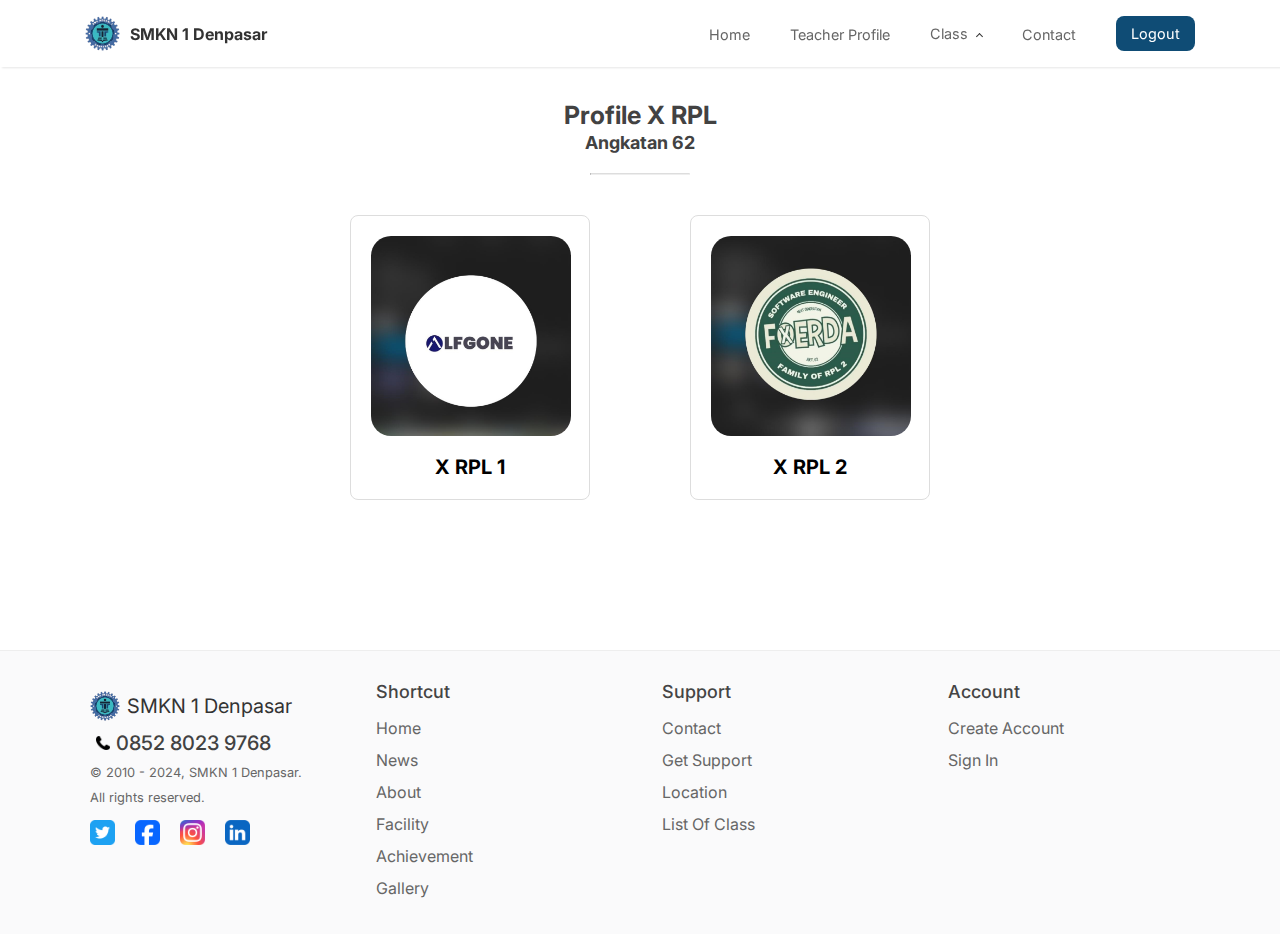
<file: classx.html>
<!DOCTYPE html>
<html lang="id">

<head>
    <title>Profile X RPL</title>
    <link rel="stylesheet" href="css/navstyle.css" />
    <link rel="stylesheet" href="css/footerstyle.css" />
    <link rel="stylesheet" href="css/classprofile.css" />
</head>

<body>
    <!-- Navbar -->
    <header class="navbar" id="navbar">
        <div class="navbar-container">
            <a href="#" class="logo">
                <img src="img/skensa_logo.png" alt="School Logo" />
                <span>SMKN 1 Denpasar</span>
            </a>
            <nav class="navbar-menu">
                <ul>
                    <li><a onclick="location.href='/index'">Home</a></li>
                    <li><a onclick="location.href='/profileguru'">Teacher Profile</a></li>
                    <li id="dropdown" class="dropdown">
                        Class <span class="arrow up"></span>
                        <div class="dropdown-content">
                            <a href="#">X RPL</a>
                            <a onclick="location.href='/classxi'">XI RPL</a>
                            <a onclick="location.href='/classxii'">XII RPL</a>
                        </div>
                    </li>
                    <li><a onclick="location.href='/contact'">Contact</a></li>
                </ul>
                <a href="login.html" class="logout-btn">Logout</a>
            </nav>
        </div>
    </header>

    <div class="profile-header">
        <h1>Profile X RPL</p>
            <h3>Angkatan 62</p>
    </div>

    <hr>
    </hr>

    <div class="data-container">
        <!-- X RPL 1 -->
        <div class="data-box" onclick="openTablePage('table1')">
            <img src="img/class/alfgone.jpg" alt="Gambar 1">
            <h2>X RPL 1</h2>
            <table id="table1" class="hidden-table">
                <tbody>
                    <tr>
                        <td>No</td>
                        <td>NIS</td>
                        <td>Nama</td>
                    </tr>
                    <tr>
                        <td>1</td>
                        <td>32312</td>
                        <td>A. A. Ketut Ganartha Ganda Sedana</td>
                    </tr>
                    <tr>
                        <td>2</td>
                        <td>32313</td>
                        <td>Anak Agung Gede Dipta Danan Jaya</td>
                    </tr>
                    <tr>
                        <td>3</td>
                        <td>32314</td>
                        <td>Gede Wahyu Diaksa</td>
                    </tr>
                    <tr>
                        <td>4</td>
                        <td>32315</td>
                        <td>Hendi Aulia Akbar</td>
                    </tr>
                    <tr>
                        <td>5</td>
                        <td>32316</td>
                        <td>I Gede Kasuma Dana</td>
                    </tr>
                    <tr>
                        <td>6</td>
                        <td>32317</td>
                        <td>Kadek Richie Ariawan</td>
                    </tr>
                    <tr>
                        <td>7</td>
                        <td>32318</td>
                        <td>I Made Aditya Gandhi Dwi Putra</td>
                    </tr>
                    <tr>
                        <td>8</td>
                        <td>32319</td>
                        <td>I Made Ananda Nugraha</td>
                    </tr>
                    <tr>
                        <td>9</td>
                        <td>32320</td>
                        <td>I Made Ary Wangsa Likhur</td>
                    </tr>
                    <tr>
                        <td>10</td>
                        <td>32321</td>
                        <td>I Made Bagus Listyawan</td>
                    </tr>
                    <tr>
                        <td>11</td>
                        <td>32322</td>
                        <td>I Made Sandhi Mardinata</td>
                    </tr>
                    <tr>
                        <td>12</td>
                        <td>32323</td>
                        <td>I Made Sumantra</td>
                    </tr>
                    <tr>
                        <td>13</td>
                        <td>32324</td>
                        <td>Inyoman Anrasansya Dharma Putra</td>
                    </tr>
                    <tr>
                        <td>14</td>
                        <td>32325</td>
                        <td>I Wayan Alvin Satya Utama</td>
                    </tr>
                    <tr>
                        <td>15</td>
                        <td>32326</td>
                        <td>Wayan Widhyadana Sadhu Gunawan</td>
                    </tr>
                    <tr>
                        <td>16</td>
                        <td>32327</td>
                        <td>Ida Bagus Ardi Ogasyaditha</td>
                    </tr>
                    <tr>
                        <td>17</td>
                        <td>32328</td>
                        <td>Kade Devaysa Pradnya Suartama</td>
                    </tr>
                    <tr>
                        <td>18</td>
                        <td>32329</td>
                        <td>Kadek Anggi Sekar Sari</td>
                    </tr>
                    <tr>
                        <td>19</td>
                        <td>32330</td>
                        <td>Komang Hendra Dinata</td>
                    </tr>
                    <tr>
                        <td>20</td>
                        <td>32331</td>
                        <td>Komang Mertha Suyasa</td>
                    </tr>
                    <tr>
                        <td>21</td>
                        <td>32332</td>
                        <td>Komang Wira Prabawa Putra</td>
                    </tr>
                    <tr>
                        <td>22</td>
                        <td>32333</td>
                        <td>M Denis Aditya</td>
                    </tr>
                    <tr>
                        <td>23</td>
                        <td>32334</td>
                        <td>Made Marcello Giorvanni Aluna Dintorio</td>
                    </tr>
                    <tr>
                        <td>24</td>
                        <td>32335</td>
                        <td>Made Oriont Fedora</td>
                    </tr>
                    <tr>
                        <td>25</td>
                        <td>32336</td>
                        <td>Made Paramadipta Pratama</td>
                    </tr>
                    <tr>
                        <td>26</td>
                        <td>32337</td>
                        <td>Markus Ndara Bali</td>
                    </tr>
                    <tr>
                        <td>27</td>
                        <td>32338</td>
                        <td>Maya Elvira Sutanto</td>
                    </tr>
                    <tr>
                        <td>28</td>
                        <td>32339</td>
                        <td>Muhammad Nino Fachrizal</td>
                    </tr>
                    <tr>
                        <td>29</td>
                        <td>32340</td>
                        <td>Ni Komang Ayu Haprilla Diana</td>
                    </tr>
                    <tr>
                        <td>30</td>
                        <td>32341</td>
                        <td>Ni Luh Putu Devina Trisnasari Putri</td>
                    </tr>
                    <tr>
                        <td>31</td>
                        <td>32343</td>
                        <td>Ni Made Anggita Dwi Putri</td>
                    </tr>
                    <tr>
                        <td>32</td>
                        <td>32344</td>
                        <td>Ni Made Devita Lestari</td>
                    </tr>
                    <tr>
                        <td>33</td>
                        <td>32345</td>
                        <td>Ni Made Pertiwi Utami Dewi</td>
                    </tr>
                    <tr>
                        <td>34</td>
                        <td>32346</td>
                        <td>Ni Made Satria Dewi Utami</td>
                    </tr>
                    <tr>
                        <td>35</td>
                        <td>32347</td>
                        <td>Ni Nyoman Anugrah Dewiyani</td>
                    </tr>
                    <tr>
                        <td>36</td>
                        <td>32348</td>
                        <td>Novia Elsyana</td>
                    </tr>
                    <tr>
                        <td>37</td>
                        <td>32349</td>
                        <td>Rama Juliantara</td>
                    </tr>
                    <tr>
                        <td>38</td>
                        <td>32350</td>
                        <td>Starley Raelis Potokatoe</td>
                    </tr>
                    <tr>
                        <td>39</td>
                        <td>32351</td>
                        <td>Tristan Effendy Wahyudi Adhika</td>
                    </tr>
                    <tr>
                        <td>40</td>
                        <td>32352</td>
                        <td>Wijaya</td>
                    </tr>
                    <tr>
                        <td>41</td>
                        <td>32353</td>
                        <td>Willy Cikal Apriono</td>
                    </tr>
                    <tr>
                        <td>42</td>
                        <td>32354</td>
                        <td>Zamzam Zhafran Aqila</td>
                    </tr>
                </tbody>
            </table>
        </div>

        <!-- X RPL 2 -->
        <div class="data-box">
            <img src="img/class/foerdaX.jpg" alt="Gambar 2" onclick="openTablePage('table2')">
            <h2>X RPL 2</h2>
            <table id="table2" class="hidden-table">
                <tbody>
                    <tr>
                        <td>No</td>
                        <td>NIS</td>
                        <td>Nama</td>
                    </tr>
                    <tr>
                        <td>1</td>
                        <td>32305</td>
                        <td>Alfonso Frederik Kamaik</td>
                    </tr>
                    <tr>
                        <td>2</td>
                        <td>32306</td>
                        <td>Anak Agung Lasmi Bintang Indriani</td>
                    </tr>
                    <tr>
                        <td>3</td>
                        <td>32307</td>
                        <td>Anak Agung Ngurah Agus Kawi Yasa</td>
                    </tr>
                    <tr>
                        <td>4</td>
                        <td>32308</td>
                        <td>Angger Bhakti Priambodo</td>
                    </tr>
                    <tr>
                        <td>5</td>
                        <td>32309</td>
                        <td>Anneth Lita Niangkusmadaya</td>
                    </tr>
                    <tr>
                        <td>6</td>
                        <td>32310</td>
                        <td>Anom Ariantara Putra Pratama</td>
                    </tr>
                    <tr>
                        <td>7</td>
                        <td>32311</td>
                        <td>Dewi Rajananda Putri</td>
                    </tr>
                    <tr>
                        <td>8</td>
                        <td>32312</td>
                        <td>Dimas Karian Pratama</td>
                    </tr>
                    <tr>
                        <td>9</td>
                        <td>32313</td>
                        <td>Dimas Nakula Putra</td>
                    </tr>
                    <tr>
                        <td>10</td>
                        <td>32314</td>
                        <td>Eka Dwina Prastya</td>
                    </tr>
                    <tr>
                        <td>11</td>
                        <td>32315</td>
                        <td>Gede Ananda Wijaya</td>
                    </tr>
                    <tr>
                        <td>12</td>
                        <td>32316</td>
                        <td>Gede Dwi Pratama</td>
                    </tr>
                    <tr>
                        <td>13</td>
                        <td>32317</td>
                        <td>Gede Mahatma Wicaksana</td>
                    </tr>
                    <tr>
                        <td>14</td>
                        <td>32318</td>
                        <td>Gede Shidqi Satria Winanguntha</td>
                    </tr>
                    <tr>
                        <td>15</td>
                        <td>32319</td>
                        <td>Gusti Agung I Made Dania Ari Kusuma</td>
                    </tr>
                    <tr>
                        <td>16</td>
                        <td>32320</td>
                        <td>Gusti Agung I Made Dimas Ari Kusuma</td>
                    </tr>
                    <tr>
                        <td>17</td>
                        <td>32321</td>
                        <td>Gusti Ayu Putu Arianda</td>
                    </tr>
                    <tr>
                        <td>18</td>
                        <td>32322</td>
                        <td>Gusti Putu Karisma Saputra</td>
                    </tr>
                    <tr>
                        <td>19</td>
                        <td>32323</td>
                        <td>Ida Ayu Putu Anggriana</td>
                    </tr>
                    <tr>
                        <td>20</td>
                        <td>32324</td>
                        <td>Ida Komang Widia Aswita Arya</td>
                    </tr>
                    <tr>
                        <td>21</td>
                        <td>32325</td>
                        <td>Ida Raka Diananta Putra</td>
                    </tr>
                    <tr>
                        <td>22</td>
                        <td>32326</td>
                        <td>Ida Raka Kharisma Putra</td>
                    </tr>
                    <tr>
                        <td>23</td>
                        <td>32327</td>
                        <td>I Gede Bayu Astawa Jaya</td>
                    </tr>
                    <tr>
                        <td>24</td>
                        <td>32328</td>
                        <td>I Kadek Davi Atma Saputra</td>
                    </tr>
                    <tr>
                        <td>25</td>
                        <td>32329</td>
                        <td>I Made Davi Saputra</td>
                    </tr>
                    <tr>
                        <td>26</td>
                        <td>32330</td>
                        <td>I Made Putu Dwi Aryawan</td>
                    </tr>
                    <tr>
                        <td>27</td>
                        <td>32331</td>
                        <td>Ida Bagus Dewa Angga Widnyana</td>
                    </tr>
                    <tr>
                        <td>28</td>
                        <td>32332</td>
                        <td>Ida Bagus Putu Bagus Pratama</td>
                    </tr>
                    <tr>
                        <td>29</td>
                        <td>32333</td>
                        <td>I Made Fajar Satria Dharma</td>
                    </tr>
                    <tr>
                        <td>30</td>
                        <td>32334</td>
                        <td>I Made Raditya Parartha</td>
                    </tr>
                    <tr>
                        <td>31</td>
                        <td>32335</td>
                        <td>Ida Ayu Ajeng Ananta Priwari</td>
                    </tr>
                    <tr>
                        <td>32</td>
                        <td>32336</td>
                        <td>Ida Ayu Diah Saraswati</td>
                    </tr>
                    <tr>
                        <td>33</td>
                        <td>32337</td>
                        <td>I Dewa Gede Yudistira Putra</td>
                    </tr>
                    <tr>
                        <td>34</td>
                        <td>32338</td>
                        <td>I Gede Eka Surya Pramana</td>
                    </tr>
                    <tr>
                        <td>35</td>
                        <td>32339</td>
                        <td>I Kadek Agus Arya Pranata</td>
                    </tr>
                    <tr>
                        <td>36</td>
                        <td>32340</td>
                        <td>Kadek Haryo Pratama Tanumibawa</td>
                    </tr>
                    <tr>
                        <td>37</td>
                        <td>32341</td>
                        <td>Kadek Ari Wayan</td>
                    </tr>
                    <tr>
                        <td>38</td>
                        <td>32342</td>
                        <td>Mochammad Fathullah Iswaryudi</td>
                    </tr>
                    <tr>
                        <td>39</td>
                        <td>32343</td>
                        <td>Nadila Utami</td>
                    </tr>
                    <tr>
                        <td>40</td>
                        <td>32344</td>
                        <td>Ni Kadek Sri Dewi Bramangin Putri</td>
                    </tr>
                    <tr>
                        <td>41</td>
                        <td>32345</td>
                        <td>Ni Made Dina Putri Surandina</td>
                    </tr>
                    <tr>
                        <td>42</td>
                        <td>32346</td>
                        <td>Ni Putu Sisca Ayu Walandari</td>
                    </tr>
                    <tr>
                        <td>43</td>
                        <td>32347</td>
                        <td>Pande Putu Janayatika Kiswantari</td>
                    </tr>
                    <tr>
                        <td>44</td>
                        <td>32348</td>
                        <td>Putri Revita Sasya Putri</td>
                    </tr>
                    <tr>
                        <td>45</td>
                        <td>32349</td>
                        <td>Rahma Mahardika</td>
                    </tr>
                    <tr>
                        <td>46</td>
                        <td>32397</td>
                        <td>Surya Rubi Hardiyana Saputra</td>
                    </tr>
                </tbody>
            </table>
        </div>
    </div>

    <!-- Footer -->
    <footer id="footer">
        <div class="footer-container">
            <div class="row between main-footer">
                <div class="columns three">
                    <div class="footer-logo">
                        <img src="img/skensa_logo.png" alt="Logo" />
                        <span>SMKN 1 Denpasar</span>
                    </div>
                    <div class="contactnumber"><img src="img/icon/telephone-icon.png" class="icon-phone"></img>0852 8023
                        9768
                    </div>
                    <p class="copyright">© 2010 - <span id="current-year">2024</span>, SMKN 1 Denpasar.</p>
                    <p class="copyright">All rights reserved.</p>
                    <ul class="social">
                        <li>
                            <a href="#"><img src="img/icon/twitter-icon.png" class="media-icon"></img></a>
                        </li>
                        <li>
                            <a href="#"><img src="img/icon/facebook-icon.png" class="media-icon"></img></a>
                        </li>
                        <li>
                            <a href="#"><img src="img/icon/ig-instagram.png" class="media-icon"></img></a>
                        </li>
                        <li>
                            <a href="#"><img src="img/icon/linkedin-icon.png" class="media-icon"></img></a>
                            </a>
                        </li>
                    </ul>
                </div>
                <div class="columns three">
                    <ul>
                        <li class="nav-head">Shortcut</li>
                        <li><a href="#home">Home</a></li>
                        <li><a href="#news">News</a></li>
                        <li><a href="#about">About</a></li>
                        <li><a href="#facility">Facility</a></li>
                        <li><a href="#achievement">Achievement</a></li>
                        <li><a href="#gallery">Gallery</a></li>
                    </ul>
                </div>
                <div class="columns three">
                    <ul>
                        <li class="nav-head">Support</li>
                        <li><a onclick="location.href='contact.html'">Contact</a></li>
                        <li>
                            <a href="#">Get Support</a>
                        </li>
                        <li><a href="#">Location</a></li>
                        <li><a href="#">List Of Class</a></li>
                    </ul>
                </div>
                <div class="columns three">
                    <ul>
                        <li class="nav-head">Account</li>
                        <li>
                            <a href="#">Create Account</a>
                        </li>
                        <li>
                            <a href="#">Sign In</a>
                        </li>
                    </ul>
                </div>
            </div>
        </div>
    </footer>

    <script src="js/class.js"></script>
    <script src="js/navbar.js"></script>
    <script src="js/dropdown.js"></script>
</body>

</html>
</file>
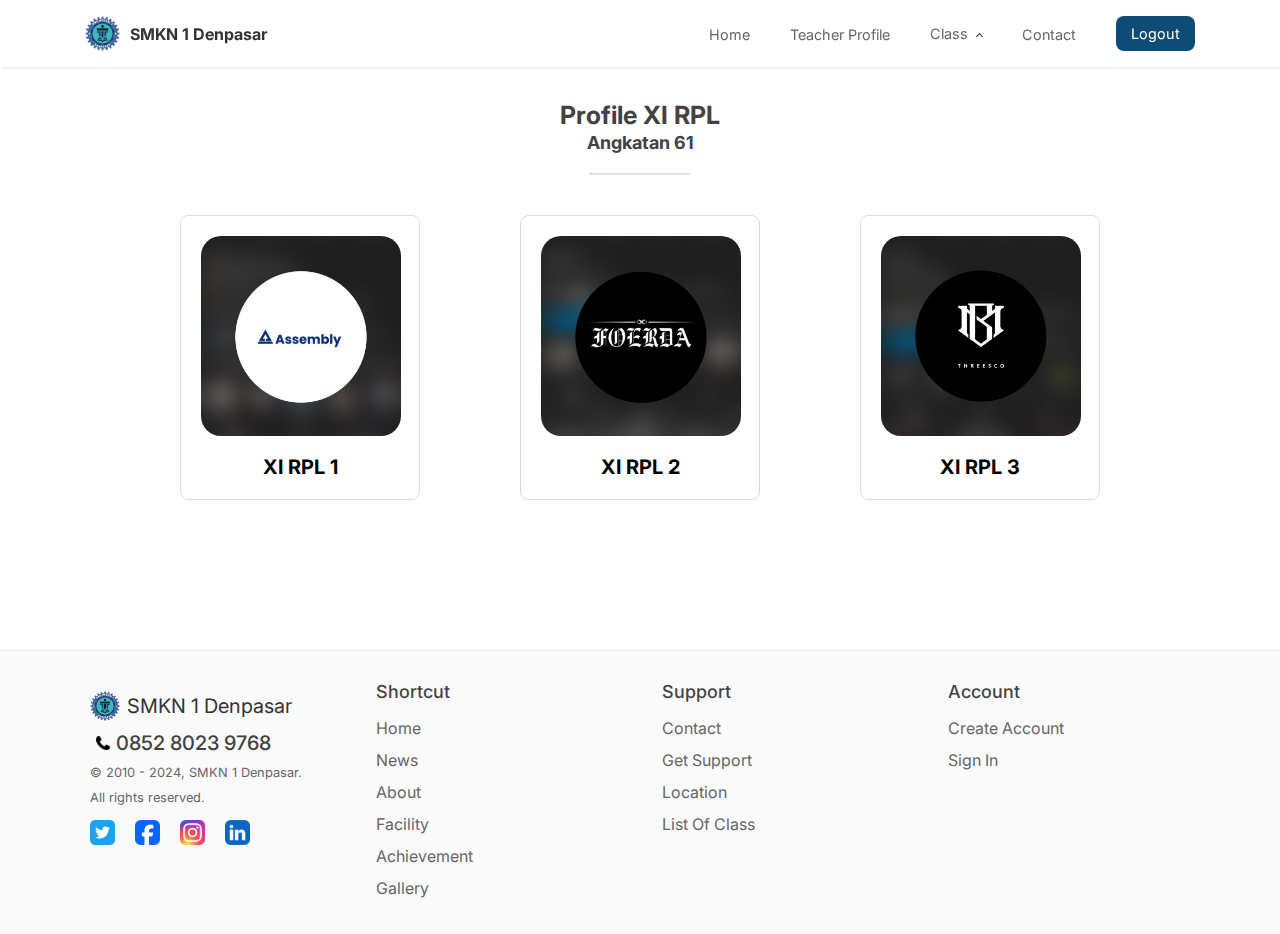
<file: classxi.html>
<!DOCTYPE html>
<html lang="id">

<head>
    <title>Profile XI RPL</title>
    <link rel="stylesheet" href="css/navstyle.css" />
    <link rel="stylesheet" href="css/footerstyle.css" />
    <link rel="stylesheet" href="css/classprofile.css" />
</head>

<body>
    <!-- Navbar -->
    <header class="navbar" id="navbar">
        <div class="navbar-container">
            <a href="#" class="logo">
                <img src="img/skensa_logo.png" alt="School Logo" />
                <span>SMKN 1 Denpasar</span>
            </a>
            <nav class="navbar-menu">
                <ul>
                    <li><a onclick="location.href='/index'">Home</a></li>
                    <li><a onclick="location.href='/profileguru'">Teacher Profile</a></li>
                    <li id="dropdown" class="dropdown">
                        Class <span class="arrow up"></span>
                        <div class="dropdown-content">
                            <a onclick="location.href='/classx'">X RPL</a>
                            <a href="#">XI RPL</a>
                            <a onclick="location.href='/classxii'">XII RPL</a>
                        </div>
                    </li>
                    <li><a onclick="location.href='/contact'">Contact</a></li>
                </ul>
                <a href="login.html" class="logout-btn">Logout</a>
            </nav>
        </div>
    </header>

    <div class="profile-header">
        <h1>Profile XI RPL</p>
            <h3>Angkatan 61</p>
    </div>

    <hr>
    </hr>

    <div class="data-container">
        <!-- XI RPL 1 -->
        <div class="data-box" onclick="openTablePage('table1')">
            <img src="img/class/assembly.jpg" alt="Gambar 1">
            <h2>XI RPL 1</h2>
            <table id="table1" class="hidden-table">
                <tbody>
                    <tr>
                        <td>No</td>
                        <td>NIS</td>
                        <td>Nama</td>
                    </tr>
                    <tr>
                        <td>1</td>
                        <td>31454</td>
                        <td>ANAK AGUNG NGURAH BAGUS BASWARA ATMAJAYA</td>
                    </tr>
                    <tr>
                        <td>2</td>
                        <td>31455</td>
                        <td>BAGAS RIZKY FACHRIZI</td>
                    </tr>
                    <tr>
                        <td>3</td>
                        <td>31456</td>
                        <td>BINTANG RAMADHAN</td>
                    </tr>
                    <tr>
                        <td>4</td>
                        <td>31457</td>
                        <td>DEWA BAGUS NYOMAN RAY KRISNA BANGSAWAN</td>
                    </tr>
                    <tr>
                        <td>5</td>
                        <td>31458</td>
                        <td>ELIJAH EMMANUEL PRASETYA</td>
                    </tr>
                    <tr>
                        <td>6</td>
                        <td>31459</td>
                        <td>I GEDE ADIPRANA CAHYA DIYATMIKA</td>
                    </tr>
                    <tr>
                        <td>7</td>
                        <td>31460</td>
                        <td>I GEDE ANGGA PRADITA</td>
                    </tr>
                    <tr>
                        <td>8</td>
                        <td>31461</td>
                        <td>I GEDE BAGAS KAYANA PUTRA</td>
                    </tr>
                    <tr>
                        <td>9</td>
                        <td>31462</td>
                        <td>I GEDE BAGUS DIRA NUGRAHA</td>
                    </tr>
                    <tr>
                        <td>10</td>
                        <td>31463</td>
                        <td>I GEDE RADITYA PUTRA</td>
                    </tr>
                    <tr>
                        <td>11</td>
                        <td>31464</td>
                        <td>I GEDE SATRIA ADINATA</td>
                    </tr>
                    <tr>
                        <td>12</td>
                        <td>31465</td>
                        <td>I GEDE WAHYU KENCANA PUTRA</td>
                    </tr>
                    <tr>
                        <td>13</td>
                        <td>31466</td>
                        <td>I GEDE WIRA ANANDIKA</td>
                    </tr>
                    <tr>
                        <td>14</td>
                        <td>31467</td>
                        <td>I KADEK ARDHA WIJAYA KUSUMA</td>
                    </tr>
                    <tr>
                        <td>15</td>
                        <td>31468</td>
                        <td>I KADEK RIO DWI ANDIKA SUSANTA</td>
                    </tr>
                    <tr>
                        <td>16</td>
                        <td>31469</td>
                        <td>I KADEK SATHYA BINTANG SAPUTRA</td>
                    </tr>
                    <tr>
                        <td>17</td>
                        <td>31470</td>
                        <td>I MADE ANANDA KUSUMA</td>
                    </tr>
                    <tr>
                        <td>18</td>
                        <td>31471</td>
                        <td>I MADE ARYANTA CANDRA UTAMA</td>
                    </tr>
                    <tr>
                        <td>19</td>
                        <td>31472</td>
                        <td>I MADE SATRIA ADI WINATA</td>
                    </tr>
                    <tr>
                        <td>20</td>
                        <td>31473</td>
                        <td>I PUTU ADY BAYU JELANTIK</td>
                    </tr>
                    <tr>
                        <td>21</td>
                        <td>31474</td>
                        <td>I PUTU OKA MARIO ARSHA</td>
                    </tr>
                    <tr>
                        <td>22</td>
                        <td>31475</td>
                        <td>I WAYAN MEDIANNA ANGGA SAPUTRA</td>
                    </tr>
                    <tr>
                        <td>23</td>
                        <td>31476</td>
                        <td>IDA BAGUS TRI KUSUMA DEWA</td>
                    </tr>
                    <tr>
                        <td>24</td>
                        <td>31477</td>
                        <td>KADEK DWI ANDIKA</td>
                    </tr>
                    <tr>
                        <td>25</td>
                        <td>31478</td>
                        <td>KADEK MITHA YULIANTARI</td>
                    </tr>
                    <tr>
                        <td>26</td>
                        <td>31479</td>
                        <td>KADEK YUDHI SATRIA</td>
                    </tr>
                    <tr>
                        <td>27</td>
                        <td>31480</td>
                        <td>KOMANG AYU ARISTA DEWI</td>
                    </tr>
                    <tr>
                        <td>28</td>
                        <td>31481</td>
                        <td>KOMANG WINANTA TRI SAPUTRA</td>
                    </tr>
                    <tr>
                        <td>29</td>
                        <td>31483</td>
                        <td>NI KADEK DIVI BIRSA SAFITRI</td>
                    </tr>
                    <tr>
                        <td>30</td>
                        <td>31484</td>
                        <td>NI KADEK RIANA CAHYA DEWIYANTI</td>
                    </tr>
                    <tr>
                        <td>31</td>
                        <td>31485</td>
                        <td>NI KETUT RANI ASTITI WIDIASIH</td>
                    </tr>
                    <tr>
                        <td>32</td>
                        <td>31486</td>
                        <td>NI KOMANG ERLIN ARIANI SUARDIANA</td>
                    </tr>
                    <tr>
                        <td>33</td>
                        <td>31487</td>
                        <td>NI LUH PUTU SHINTA RATNASARI</td>
                    </tr>
                    <tr>
                        <td>34</td>
                        <td>31489</td>
                        <td>PUTU AGUS PANJI PRAMANA</td>
                    </tr>
                    <tr>
                        <td>35</td>
                        <td>31490</td>
                        <td>TALITHA AURELLIA</td>
                    </tr>
                </tbody>
            </table>
        </div>

        <!-- XI RPL 2 -->
        <div class="data-box" onclick="openTablePage('table2')">
            <img src="img/class/foerdaXI.jpg" alt="Gambar 2">
            <h2>XI RPL 2</h2>
            <table id="table2" class="hidden-table">
                <tbody>
                    <tr>
                        <td>No</td>
                        <td>NIS</td>
                        <td>Nama</td>
                    </tr>
                    <tr>
                        <td>1</td>
                        <td>31491</td>
                        <td>ADE GITA SANNY AMBARA</td>
                    </tr>
                    <tr>
                        <td>2</td>
                        <td>31492</td>
                        <td>AHMAD PRATAMA ABABIL</td>
                    </tr>
                    <tr>
                        <td>3</td>
                        <td>31493</td>
                        <td>ATHALLA ARIF RAHMAN</td>
                    </tr>
                    <tr>
                        <td>4</td>
                        <td>31494</td>
                        <td>I GDE ADITYA SHIVANO YASA</td>
                    </tr>
                    <tr>
                        <td>5</td>
                        <td>31495</td>
                        <td>I GDE PUTU WAHYU WIJAYA</td>
                    </tr>
                    <tr>
                        <td>6</td>
                        <td>31496</td>
                        <td>I GEDE MADE ADHYAKSA BINTANG PRAYOGA</td>
                    </tr>
                    <tr>
                        <td>7</td>
                        <td>31497</td>
                        <td>I GEDE RENDRA PRATAMA</td>
                    </tr>
                    <tr>
                        <td>8</td>
                        <td>31498</td>
                        <td>I KADEK ADITHYA WIRYA PUTRA</td>
                    </tr>
                    <tr>
                        <td>9</td>
                        <td>31499</td>
                        <td>I MADE NUGRAHA PRABANATHA</td>
                    </tr>
                    <tr>
                        <td>10</td>
                        <td>31500</td>
                        <td>I MADE RICKO ALEXA JUNIASTRA</td>
                    </tr>
                    <tr>
                        <td>11</td>
                        <td>31501</td>
                        <td>I MADE SATRIA WINTARA</td>
                    </tr>
                    <tr>
                        <td>12</td>
                        <td>31502</td>
                        <td>I NYOMAN YANA TRESNA PRAMANA</td>
                    </tr>
                    <tr>
                        <td>13</td>
                        <td>31503</td>
                        <td>I PUTU ANDIKA PUTRA PRATAMA</td>
                    </tr>
                    <tr>
                        <td>14</td>
                        <td>31504</td>
                        <td>I PUTU GEDE BAGOES NATHA NEGARA</td>
                    </tr>
                    <tr>
                        <td>15</td>
                        <td>31505</td>
                        <td>I PUTU GEDE DEWANGGA SUPUTRA</td>
                    </tr>
                    <tr>
                        <td>16</td>
                        <td>31506</td>
                        <td>I PUTU OKAN VIDYANANDA PUTRA</td>
                    </tr>
                    <tr>
                        <td>17</td>
                        <td>31507</td>
                        <td>I PUTU RESPA PUTRA WIRADINATA</td>
                    </tr>
                    <tr>
                        <td>18</td>
                        <td>31508</td>
                        <td>I PUTU RESTU CAHAYA PUTRA</td>
                    </tr>
                    <tr>
                        <td>19</td>
                        <td>31509</td>
                        <td>I PUTU SATRIA ABHYASA</td>
                    </tr>
                    <tr>
                        <td>20</td>
                        <td>31510</td>
                        <td>IDA AYU AGUNG GITHA PRAMESWARI</td>
                    </tr>
                    <tr>
                        <td>21</td>
                        <td>31512</td>
                        <td>KOMANG WAHYU SEDANA WIRA SAPUTRA</td>
                    </tr>
                    <tr>
                        <td>22</td>
                        <td>31513</td>
                        <td>MADE DANIEL ARI PRASETYA</td>
                    </tr>
                    <tr>
                        <td>23</td>
                        <td>31514</td>
                        <td>MUHAMMAD ATHAR RIFQI</td>
                    </tr>
                    <tr>
                        <td>24</td>
                        <td>31515</td>
                        <td>NI KOMANG ANA PERTIWI</td>
                    </tr>
                    <tr>
                        <td>25</td>
                        <td>31516</td>
                        <td>NI LUH PUTU MUDIANTARI</td>
                    </tr>
                    <tr>
                        <td>26</td>
                        <td>31517</td>
                        <td>NI MADE LIN LISTIANA</td>
                    </tr>
                    <tr>
                        <td>27</td>
                        <td>31518</td>
                        <td>NI PUTU MARIANI MARSYA PUTRI</td>
                    </tr>
                    <tr>
                        <td>28</td>
                        <td>31519</td>
                        <td>NI PUTU SHINTYA PURNITA DEWI</td>
                    </tr>
                    <tr>
                        <td>29</td>
                        <td>31520</td>
                        <td>NI WAYAN CITRA LESTARI</td>
                    </tr>
                    <tr>
                        <td>30</td>
                        <td>31521</td>
                        <td>NI WAYAN TRISNA VIONI</td>
                    </tr>
                    <tr>
                        <td>31</td>
                        <td>31522</td>
                        <td>PANDE PUTU GEDE NGURAH PRAMANA ARTA</td>
                    </tr>
                    <tr>
                        <td>32</td>
                        <td>31523</td>
                        <td>PUTU ANANTADANA SANDHI</td>
                    </tr>
                    <tr>
                        <td>33</td>
                        <td>31524</td>
                        <td>PUTU BAGUS ANDIKA BHASKARA</td>
                    </tr>
                    <tr>
                        <td>34</td>
                        <td>31525</td>
                        <td>SHIFA MARYAM QANITA</td>
                    </tr>
                    <tr>
                        <td>35</td>
                        <td>31526</td>
                        <td>ZACHARIA RIFQI DHEANOVA</td>
                    </tr>
                </tbody>
            </table>
        </div>

        <!-- XI RPL 3 -->
        <div class="data-box" onclick="openTablePage('table3')">
            <img src="img/class/threesco.jpg" alt="Gambar 3">
            <h2>XI RPL 3</h2>
            <table id="table3" class="hidden-table">
                <tbody>
                    <tr>
                        <td>No</td>
                        <td>NIS</td>
                        <td>Nama</td>
                    </tr>
                    <tr>
                        <td>1</td>
                        <td>31527</td>
                        <td>ADEK SADEWA PRAWISTA WISNAWA</td>
                    </tr>
                    <tr>
                        <td>2</td>
                        <td>31528</td>
                        <td>ANAK AGUNG NGR JAYA PRATAMA PUTRA</td>
                    </tr>
                    <tr>
                        <td>3</td>
                        <td>31529</td>
                        <td>AYDIL MUSTOFA PONGOH</td>
                    </tr>
                    <tr>
                        <td>4</td>
                        <td>31530</td>
                        <td>DEVANNO SATRIA ANANTA</td>
                    </tr>
                    <tr>
                        <td>5</td>
                        <td>31531</td>
                        <td>DEWA ALIT WIRA BUANA</td>
                    </tr>
                    <tr>
                        <td>6</td>
                        <td>31532</td>
                        <td>EDSEL JIBRAN LESMANA</td>
                    </tr>
                    <tr>
                        <td>7</td>
                        <td>31533</td>
                        <td>FAHRI ARDIANSYAH FIRDAUS</td>
                    </tr>
                    <tr>
                        <td>8</td>
                        <td>31534</td>
                        <td>FARREL SHELANO HARYANTO</td>
                    </tr>
                    <tr>
                        <td>9</td>
                        <td>31535</td>
                        <td>FERAL BENEDICT IRVIN MAINDOKA</td>
                    </tr>
                    <tr>
                        <td>10</td>
                        <td>31536</td>
                        <td>GEDE PARWATA ATMAJA</td>
                    </tr>
                    <tr>
                        <td>11</td>
                        <td>31537</td>
                        <td>GEDE RANGGA ADI SUPUTRA</td>
                    </tr>
                    <tr>
                        <td>12</td>
                        <td>31538</td>
                        <td>I GUSTI PANJI RAJASA</td>
                    </tr>
                    <tr>
                        <td>13</td>
                        <td>31539</td>
                        <td>I KADEK PUTRA SUKARMA</td>
                    </tr>
                    <tr>
                        <td>14</td>
                        <td>31540</td>
                        <td>I MADE ALDO CAHYADINATA</td>
                    </tr>
                    <tr>
                        <td>15</td>
                        <td>31541</td>
                        <td>I MADE SANTANURAGA GRIADHI PUTRA</td>
                    </tr>
                    <tr>
                        <td>16</td>
                        <td>31542</td>
                        <td>I NYOMAN GALANG SAPUTRA</td>
                    </tr>
                    <tr>
                        <td>17</td>
                        <td>31543</td>
                        <td>I PUTU AGUS SUKA NUGRAHA</td>
                    </tr>
                    <tr>
                        <td>18</td>
                        <td>31544</td>
                        <td>I PUTU MERTAYASA</td>
                    </tr>
                    <tr>
                        <td>19</td>
                        <td>31545</td>
                        <td>I PUTU NANDA WIDIASTIKA PUTRA PRATAMA</td>
                    </tr>
                    <tr>
                        <td>20</td>
                        <td>31546</td>
                        <td>I PUTU RANGGA ADITYA NANDHANA</td>
                    </tr>
                    <tr>
                        <td>21</td>
                        <td>31547</td>
                        <td>I PUTU RISKY ANDIKA PUTRA</td>
                    </tr>
                    <tr>
                        <td>22</td>
                        <td>31548</td>
                        <td>I PUTU ROHEDI ARYA WIJAYA PUTRA</td>
                    </tr>
                    <tr>
                        <td>23</td>
                        <td>31549</td>
                        <td>I WAYAN AGUS PRATAMA PUTRA</td>
                    </tr>
                    <tr>
                        <td>24</td>
                        <td>31550</td>
                        <td>IDA BAGUS SURYA DHARMA</td>
                    </tr>
                    <tr>
                        <td>25</td>
                        <td>31551</td>
                        <td>JONATHAN LIONEL</td>
                    </tr>
                    <tr>
                        <td>26</td>
                        <td>31552</td>
                        <td>KADEK DANISWARA BALA PRADANA</td>
                    </tr>
                    <tr>
                        <td>27</td>
                        <td>31553</td>
                        <td>KOMANG SRI WAHYUNI</td>
                    </tr>
                    <tr>
                        <td>28</td>
                        <td>31554</td>
                        <td>MARSHALL INGKY MARANDA</td>
                    </tr>
                    <tr>
                        <td>29</td>
                        <td>31555</td>
                        <td>NI KADEK GLORIA PATRICIA JAYANTI</td>
                    </tr>
                    <tr>
                        <td>30</td>
                        <td>31556</td>
                        <td>NI KOMANG ONNY FRIDAYANTI</td>
                    </tr>
                    <tr>
                        <td>31</td>
                        <td>31557</td>
                        <td>NI LUH PUTU DIAH KRISTIN MEILANIE</td>
                    </tr>
                    <tr>
                        <td>32</td>
                        <td>31558</td>
                        <td>NI NYOMAN AYU BUNGA LESTARI</td>
                    </tr>
                    <tr>
                        <td>33</td>
                        <td>31559</td>
                        <td>NYOMAN AGUS DANA ADNYANA</td>
                    </tr>
                    <tr>
                        <td>34</td>
                        <td>31560</td>
                        <td>PUTU BRAMARA ASYA MIARTHA</td>
                    </tr>
                    <tr>
                        <td>35</td>
                        <td>31561</td>
                        <td>PUTU LINGGA KUSUMA WIBAWA</td>
                    </tr>
                    <tr>
                        <td>36</td>
                        <td>31562</td>
                        <td>RAYHANDRO MIRZA WAHYU NUGROHO</td>
                    </tr>
                </tbody>
            </table>
        </div>
    </div>

    <!-- Footer -->
    <footer id="footer">
        <div class="footer-container">
            <div class="row between main-footer">
                <div class="columns three">
                    <div class="footer-logo">
                        <img src="img/skensa_logo.png" alt="Logo" />
                        <span>SMKN 1 Denpasar</span>
                    </div>
                    <div class="contactnumber"><img src="img/icon/telephone-icon.png" class="icon-phone"></img>0852 8023
                        9768
                    </div>
                    <p class="copyright">© 2010 - <span id="current-year">2024</span>, SMKN 1 Denpasar.</p>
                    <p class="copyright">All rights reserved.</p>
                    <ul class="social">
                        <li>
                            <a href="#"><img src="img/icon/twitter-icon.png" class="media-icon"></img></a>
                        </li>
                        <li>
                            <a href="#"><img src="img/icon/facebook-icon.png" class="media-icon"></img></a>
                        </li>
                        <li>
                            <a href="#"><img src="img/icon/ig-instagram.png" class="media-icon"></img></a>
                        </li>
                        <li>
                            <a href="#"><img src="img/icon/linkedin-icon.png" class="media-icon"></img></a>
                            </a>
                        </li>
                    </ul>
                </div>
                <div class="columns three">
                    <ul>
                        <li class="nav-head">Shortcut</li>
                        <li><a href="#home">Home</a></li>
                        <li><a href="#news">News</a></li>
                        <li><a href="#about">About</a></li>
                        <li><a href="#facility">Facility</a></li>
                        <li><a href="#achievement">Achievement</a></li>
                        <li><a href="#gallery">Gallery</a></li>
                    </ul>
                </div>
                <div class="columns three">
                    <ul>
                        <li class="nav-head">Support</li>
                        <li><a onclick="location.href='contact.html'">Contact</a></li>
                        <li>
                            <a href="#">Get Support</a>
                        </li>
                        <li><a href="#">Location</a></li>
                        <li><a href="#">List Of Class</a></li>
                    </ul>
                </div>
                <div class="columns three">
                    <ul>
                        <li class="nav-head">Account</li>
                        <li>
                            <a href="#">Create Account</a>
                        </li>
                        <li>
                            <a href="#">Sign In</a>
                        </li>
                    </ul>
                </div>
            </div>
        </div>
    </footer>

    <script src="js/class.js"></script>
    <script src="js/navbar.js"></script>
    <script src="js/dropdown.js"></script>
</body>

</html>
</file>
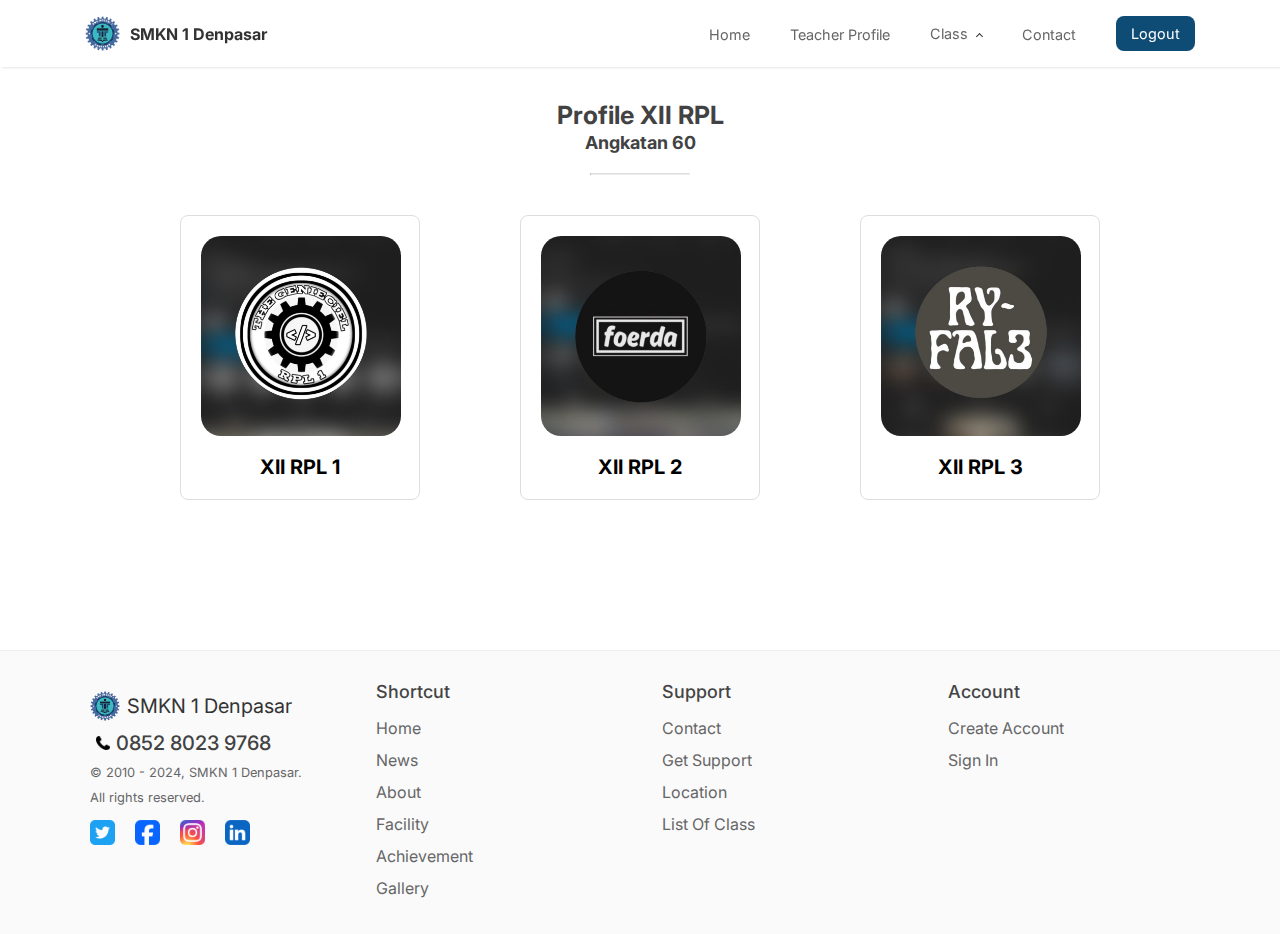
<file: classxii.html>
<!DOCTYPE html>
<html lang="id">

<head>
    <title>Profile XII RPL</title>
    <link rel="stylesheet" href="css/navstyle.css" />
    <link rel="stylesheet" href="css/footerstyle.css" />
    <link rel="stylesheet" href="css/classprofile.css" />
</head>

<body>
    <!-- Navbar -->
    <header class="navbar" id="navbar">
        <div class="navbar-container">
            <a href="#" class="logo">
                <img src="img/skensa_logo.png" alt="School Logo" />
                <span>SMKN 1 Denpasar</span>
            </a>
            <nav class="navbar-menu">
                <ul>
                    <li><a onclick="location.href='/index'">Home</a></li>
                    <li><a onclick="location.href='/profileguru'">Teacher Profile</a></li>
                    <li id="dropdown" class="dropdown">
                        Class <span class="arrow up"></span>
                        <div class="dropdown-content">
                            <a onclick="location.href='/classx'">X RPL</a>
                            <a onclick="location.href='/classxi'">XI RPL</a>
                            <a href="#">XII RPL</a>
                        </div>
                    </li>
                    <li><a onclick="location.href='/contact'">Contact</a></li>
                </ul>
                <a href="login.html" class="logout-btn">Logout</a>
            </nav>
        </div>
    </header>

    <div class="profile-header">
        <h1>Profile XII RPL</p>
            <h3>Angkatan 60</p>
    </div>

    <hr>
    </hr>

    <div class="data-container">
        <!-- XII RPL 1 -->
        <div class="data-box" onclick="openTablePage('table1')">
            <img src="img/class/thegenieciel.jpg" alt="Gambar 1">
            <h2>XII RPL 1</h2>
            <table id="table1" class="hidden-table">
                <tbody>
                    <tr>
                        <td>No</td>
                        <td>NIS</td>
                        <td>Nama</td>
                    </tr>
                    <tr>
                        <td>1</td>
                        <td>30598</td>
                        <td>ACHMAD RAFFA FRANS NADJIRA</td>
                    </tr>
                    <tr>
                        <td>2</td>
                        <td>30599</td>
                        <td>AGUS KIMURA JUNIARTA</td>
                    </tr>
                    <tr>
                        <td>3</td>
                        <td>30600</td>
                        <td>ANNISA FITRIANA</td>
                    </tr>
                    <tr>
                        <td>4</td>
                        <td>30601</td>
                        <td>ARBRAR RAISSA HEINDRA PUTRA</td>
                    </tr>
                    <tr>
                        <td>5</td>
                        <td>30602</td>
                        <td>BIODI REHUEL MARK LAKUSA</td>
                    </tr>
                    <tr>
                        <td>6</td>
                        <td>30603</td>
                        <td>I DEWA MADE DIANDRA RESTU DINATA SUYADNYA</td>
                    </tr>
                    <tr>
                        <td>7</td>
                        <td>30604</td>
                        <td>I GEDE ARYA CAITANYA WIHARJA</td>
                    </tr>
                    <tr>
                        <td>8</td>
                        <td>30605</td>
                        <td>I GEDE DANANJAYA MAHOTAMA</td>
                    </tr>
                    <tr>
                        <td>9</td>
                        <td>30606</td>
                        <td>I GUSTI NGURAH AGUNG MANTRA SUYASA</td>
                    </tr>
                    <tr>
                        <td>10</td>
                        <td>30607</td>
                        <td>I KADEK RIO SAPUTRA</td>
                    </tr>
                    <tr>
                        <td>11</td>
                        <td>30608</td>
                        <td>I Komang Andhika Dhananjaya</td>
                    </tr>
                    <tr>
                        <td>12</td>
                        <td>30609</td>
                        <td>I KOMANG RAMA TRIYANA</td>
                    </tr>
                    <tr>
                        <td>13</td>
                        <td>30610</td>
                        <td>I MADE ADE PERMANA</td>
                    </tr>
                    <tr>
                        <td>14</td>
                        <td>30611</td>
                        <td>I MADE ADI SUWANDIKA</td>
                    </tr>
                    <tr>
                        <td>15</td>
                        <td>30612</td>
                        <td>I MADE DANUR ARI ARTHA</td>
                    </tr>
                    <tr>
                        <td>16</td>
                        <td>30613</td>
                        <td>I MADE WIDIA PRATAMA</td>
                    </tr>
                    <tr>
                        <td>17</td>
                        <td>30614</td>
                        <td>I NYOMAN KESAVA MAS DHANANJAYA RANGKAN</td>
                    </tr>
                    <tr>
                        <td>18</td>
                        <td>30615</td>
                        <td>I PUTU ANANDA INDRA PRASETYA</td>
                    </tr>
                    <tr>
                        <td>19</td>
                        <td>30616</td>
                        <td>I PUTU DENNY WIJAYA KUSUMA</td>
                    </tr>
                    <tr>
                        <td>20</td>
                        <td>30617</td>
                        <td>I PUTU DEVARA CAHYA DHIKA DINATA</td>
                    </tr>
                    <tr>
                        <td>21</td>
                        <td>30618</td>
                        <td>I PUTU JUNIARTA PRATAMA</td>
                    </tr>
                    <tr>
                        <td>22</td>
                        <td>30619</td>
                        <td>I WAYAN KUSUMA NEGARA</td>
                    </tr>
                    <tr>
                        <td>23</td>
                        <td>30620</td>
                        <td>I WAYAN YOGI NATYA PARAMARTHA</td>
                    </tr>
                    <tr>
                        <td>24</td>
                        <td>30621</td>
                        <td>IDA BAGUS JIYESTHA PRADNYANA ATMAJA</td>
                    </tr>
                    <tr>
                        <td>25</td>
                        <td>30622</td>
                        <td>IDA BAGUS PUTU PRADNYA DARMIKA MANUABA</td>
                    </tr>
                    <tr>
                        <td>26</td>
                        <td>30623</td>
                        <td>KARTIKA SARI KINASIH</td>
                    </tr>
                    <tr>
                        <td>27</td>
                        <td>30624</td>
                        <td>LUH LISTYA PRADNYANI</td>
                    </tr>
                    <tr>
                        <td>28</td>
                        <td>30625</td>
                        <td>MARSHAIVA INDI AZARIA</td>
                    </tr>
                    <tr>
                        <td>29</td>
                        <td>30626</td>
                        <td>MOHHAMAD RIZKY HERLENDA TIAR</td>
                    </tr>
                    <tr>
                        <td>30</td>
                        <td>30627</td>
                        <td>MUHAMMAD CAISAR REZKHY</td>
                    </tr>
                    <tr>
                        <td>31</td>
                        <td>30628</td>
                        <td>NGURAH GDE RHEINO DARMA TENAYA PEREAN</td>
                    </tr>
                    <tr>
                        <td>32</td>
                        <td>30629</td>
                        <td>NI KADEK ELIVIANA</td>
                    </tr>
                    <tr>
                        <td>33</td>
                        <td>30630</td>
                        <td>NI KADEK LIANTINI</td>
                    </tr>
                    <tr>
                        <td>34</td>
                        <td>30631</td>
                        <td>NI KETUT CECILIA ARTA PUTRI</td>
                    </tr>
                    <tr>
                        <td>35</td>
                        <td>30632</td>
                        <td>NI KOMANG PANDE ANY PRISILIA</td>
                    </tr>
                    <tr>
                        <td>36</td>
                        <td>30633</td>
                        <td>NYOMAN DUDE PUTRA SUJAYA</td>
                    </tr>
                    <tr>
                        <td>37</td>
                        <td>30634</td>
                        <td>PUTU SURYANI ANANDA PUTRI</td>
                    </tr>
                    <tr>
                        <td>38</td>
                        <td>30635</td>
                        <td>SULIH MUHAMMAD RAGIL</td>
                    </tr>
                    <tr>
                        <td>39</td>
                        <td>30636</td>
                        <td>WIRA RIZQULLAH RAMADHAN KOSE</td>
                    </tr>
                </tbody>
            </table>
        </div>

        <!-- XII RPL 2 -->
        <div class="data-box" onclick="openTablePage('table2')">
            <img src="img/class/foerdaXII.jpg" alt="Gambar 2">
            <h2>XII RPL 2</h2>
            <table id="table2" class="hidden-table">
                <tbody>
                    <tr>
                        <td>No</td>
                        <td>NIS</td>
                        <td>Nama</td>
                    </tr>
                    <tr>
                        <td>1</td>
                        <td>30637</td>
                        <td>AZALEA VIDYA KIRANA</td>
                    </tr>
                    <tr>
                        <td>2</td>
                        <td>30638</td>
                        <td>BAGUS TRINOVANDA RAHMAN</td>
                    </tr>
                    <tr>
                        <td>3</td>
                        <td>30639</td>
                        <td>BRIAND AKA YUDHISTIRA</td>
                    </tr>
                    <tr>
                        <td>4</td>
                        <td>30640</td>
                        <td>CANDRA MADE LINTANG RAKAHENI</td>
                    </tr>
                    <tr>
                        <td>5</td>
                        <td>30641</td>
                        <td>I GD. ARINDRA KRISNANDA ADITYA PUTRA</td>
                    </tr>
                    <tr>
                        <td>6</td>
                        <td>30642</td>
                        <td>I GEDE KOMANG BAYU ANDIKA</td>
                    </tr>
                    <tr>
                        <td>7</td>
                        <td>30643</td>
                        <td>I GEDE NOVANDA ANGGARA PUTRA</td>
                    </tr>
                    <tr>
                        <td>8</td>
                        <td>30644</td>
                        <td>I GEDE RADITYA MAHAYANA DIPUTRA</td>
                    </tr>
                    <tr>
                        <td>9</td>
                        <td>30645</td>
                        <td>I GEDE RADITYA MERTA JAYA</td>
                    </tr>
                    <tr>
                        <td>10</td>
                        <td>30646</td>
                        <td>I GEDE RAMADEVA</td>
                    </tr>
                    <tr>
                        <td>11</td>
                        <td>30647</td>
                        <td>I GUSTI AGUNG GDE RADITYA PRADANA</td>
                    </tr>
                    <tr>
                        <td>12</td>
                        <td>30648</td>
                        <td>I GUSTI AGUNG PANJI DWI KUSUMA WARDANA</td>
                    </tr>
                    <tr>
                        <td>13</td>
                        <td>30649</td>
                        <td>I GUSTI LANANG AGUNG EKA CHANDRA DIVA</td>
                    </tr>
                    <tr>
                        <td>14</td>
                        <td>30650</td>
                        <td>I KADEK BRAHADYA PRAJA NUGRAHA</td>
                    </tr>
                    <tr>
                        <td>15</td>
                        <td>30651</td>
                        <td>I KADEK BUDIARTA</td>
                    </tr>
                    <tr>
                        <td>16</td>
                        <td>30652</td>
                        <td>I KADEK MALVINO SUKADANA</td>
                    </tr>
                    <tr>
                        <td>17</td>
                        <td>30653</td>
                        <td>I KADEK PUTRA SETIAWAN</td>
                    </tr>
                    <tr>
                        <td>18</td>
                        <td>30654</td>
                        <td>I MADE ARIYA PUTRA</td>
                    </tr>
                    <tr>
                        <td>19</td>
                        <td>30655</td>
                        <td>I MADE ARTHA ARIMBAWA</td>
                    </tr>
                    <tr>
                        <td>20</td>
                        <td>30656</td>
                        <td>I MADE CAHYA UTAMA YUANA</td>
                    </tr>
                    <tr>
                        <td>21</td>
                        <td>30657</td>
                        <td>I MADE RAI ADNYANA</td>
                    </tr>
                    <tr>
                        <td>22</td>
                        <td>30658</td>
                        <td>I NYOMAN GEDE GATA ATMAJA</td>
                    </tr>
                    <tr>
                        <td>23</td>
                        <td>30659</td>
                        <td>I PUTU ABI SURYA PRATAMA</td>
                    </tr>
                    <tr>
                        <td>24</td>
                        <td>30660</td>
                        <td>I PUTU GEDE SUAMBA ADI PUTRA</td>
                    </tr>
                    <tr>
                        <td>25</td>
                        <td>30661</td>
                        <td>I PUTU GILANG OKAN DHEWANTA</td>
                    </tr>
                    <tr>
                        <td>26</td>
                        <td>30662</td>
                        <td>I PUTU OCEANA PRATAMA DIPUTRA</td>
                    </tr>
                    <tr>
                        <td>27</td>
                        <td>30663</td>
                        <td>I WAYAN BAGUS WIDIA KUSUMA</td>
                    </tr>
                    <tr>
                        <td>28</td>
                        <td>30664</td>
                        <td>I WAYAN WAHYU PUTRA DINATA</td>
                    </tr>
                    <tr>
                        <td>29</td>
                        <td>30665</td>
                        <td>I.B.GEDE AMBARA SINDU NEGARA</td>
                    </tr>
                    <tr>
                        <td>30</td>
                        <td>30666</td>
                        <td>IDA BAGUS KADE DWIKI ADINATA</td>
                    </tr>
                    <tr>
                        <td>31</td>
                        <td>30667</td>
                        <td>KOMANG DHITA APRILIA</td>
                    </tr>
                    <tr>
                        <td>32</td>
                        <td>30668</td>
                        <td>MUHAMMAD BAGAS PERMANA PUTRA</td>
                    </tr>
                    <tr>
                        <td>33</td>
                        <td>30669</td>
                        <td>MUHAMMAD IZZANURDIN HASAN</td>
                    </tr>
                    <tr>
                        <td>34</td>
                        <td>30670</td>
                        <td>MUHAMMAD OBY LABYQUL UMAM</td>
                    </tr>
                    <tr>
                        <td>35</td>
                        <td>30671</td>
                        <td>NI KOMANG TRI PURNAMA SARI</td>
                    </tr>
                    <tr>
                        <td>36</td>
                        <td>30672</td>
                        <td>NI RAI PUTRI NOVIANTI</td>
                    </tr>
                    <tr>
                        <td>37</td>
                        <td>30673</td>
                        <td>PUTU ARTHA WIGUNA</td>
                    </tr>
                    <tr>
                        <td>38</td>
                        <td>30674</td>
                        <td>PUTU GDE ADYATMA PUTRA</td>
                    </tr>
                    <tr>
                        <td>39</td>
                        <td>30781</td>
                        <td>REIVAN ALEINDRA DARTA PUTRA</td>
                    </tr>
                </tbody>
            </table>
        </div>

        <!-- XII RPL 3 -->
        <div class="data-box" onclick="openTablePage('table3')">
            <img src="img/class/ryfal3.jpg" alt="Gambar 3">
            <h2>XII RPL 3</h2>
            <table id="table3" class="hidden-table">
                <tbody>
                    <tr>
                        <td>No</td>
                        <td>NIS</td>
                        <td>Nama</td>
                    </tr>
                    <tr>
                        <td>1</td>
                        <td>30675</td>
                        <td>ALDIANSAH SAPUTRA</td>
                    </tr>
                    <tr>
                        <td>2</td>
                        <td>30676</td>
                        <td>ANAK AGUNG NGURAH BAGUS KRISNA PRADIPTA</td>
                    </tr>
                    <tr>
                        <td>3</td>
                        <td>30677</td>
                        <td>ANDHIKA ADHI IRWANSYAH</td>
                    </tr>
                    <tr>
                        <td>4</td>
                        <td>30678</td>
                        <td>BAGASKARA REFANANDA</td>
                    </tr>
                    <tr>
                        <td>5</td>
                        <td>30679</td>
                        <td>CHRISTYAN MIKHA ADI PUTRA</td>
                    </tr>
                    <tr>
                        <td>6</td>
                        <td>30680</td>
                        <td>DEWA BAGUS PUTU PRABASWARA SUARDANA</td>
                    </tr>
                    <tr>
                        <td>7</td>
                        <td>30681</td>
                        <td>I GUSTI LANANG AGUNG RAMA PUTRA PRAWIRA</td>
                    </tr>
                    <tr>
                        <td>8</td>
                        <td>30682</td>
                        <td>I GUSTI AYU MAS PRATISTHA ANGGRAENI</td>
                    </tr>
                    <tr>
                        <td>9</td>
                        <td>30683</td>
                        <td>I KADEK PINDRA DWI PERMANA</td>
                    </tr>
                    <tr>
                        <td>10</td>
                        <td>30684</td>
                        <td>I KADEK SATRYA MAHESASTIKA</td>
                    </tr>
                    <tr>
                        <td>11</td>
                        <td>30685</td>
                        <td>I KETUT KRISNA PUTRA SINATRIA</td>
                    </tr>
                    <tr>
                        <td>12</td>
                        <td>30686</td>
                        <td>I MADE DIO KARTIANA PUTRA</td>
                    </tr>
                    <tr>
                        <td>13</td>
                        <td>30687</td>
                        <td>I MADE GEDE SEGARA</td>
                    </tr>
                    <tr>
                        <td>14</td>
                        <td>30688</td>
                        <td>I MADE GERRALD WAHYU DARMAWAN</td>
                    </tr>
                    <tr>
                        <td>15</td>
                        <td>30689</td>
                        <td>I MADE RAMA DWIJAYA</td>
                    </tr>
                    <tr>
                        <td>16</td>
                        <td>30690</td>
                        <td>I NYOMAN ADITYA ARYA MAHENDRA</td>
                    </tr>
                    <tr>
                        <td>17</td>
                        <td>30691</td>
                        <td>I PUTU GUNARTAJAYA</td>
                    </tr>
                    <tr>
                        <td>18</td>
                        <td>30692</td>
                        <td>I PUTU NEDI OKTA MAHENDRA</td>
                    </tr>
                    <tr>
                        <td>19</td>
                        <td>30693</td>
                        <td>I PUTU RANGGA SANNY SAPUTRA</td>
                    </tr>
                    <tr>
                        <td>20</td>
                        <td>30694</td>
                        <td>I PUTU SURYA SAPUTRA</td>
                    </tr>
                    <tr>
                        <td>21</td>
                        <td>30695</td>
                        <td>I PUTU WIKA DINATA</td>
                    </tr>
                    <tr>
                        <td>22</td>
                        <td>30696</td>
                        <td>I WAYAN ADI PUTRA WINATA</td>
                    </tr>
                    <tr>
                        <td>23</td>
                        <td>30697</td>
                        <td>I WAYAN SADU WINDHUARTA</td>
                    </tr>
                    <tr>
                        <td>24</td>
                        <td>30698</td>
                        <td>I WAYAN YUDHA ANANTA KUSUMA</td>
                    </tr>
                    <tr>
                        <td>25</td>
                        <td>30699</td>
                        <td>KADEK ALVIN KURNIAWAN PUTRA</td>
                    </tr>
                    <tr>
                        <td>26</td>
                        <td>30700</td>
                        <td>KADEK SUWIARNAYA</td>
                    </tr>
                    <tr>
                        <td>27</td>
                        <td>30701</td>
                        <td>MADE MIKHAEL GANA PRATAMA UKIR</td>
                    </tr>
                    <tr>
                        <td>28</td>
                        <td>30702</td>
                        <td>MARCELLO ZAVIERE FRAIN HURU</td>
                    </tr>
                    <tr>
                        <td>29</td>
                        <td>30703</td>
                        <td>NGAKAN NYOMAN ARI SURYA KHRISNA</td>
                    </tr>
                    <tr>
                        <td>30</td>
                        <td>30704</td>
                        <td>NI KADEK DWI PUTRI NOVA ANDINI</td>
                    </tr>
                    <tr>
                        <td>31</td>
                        <td>30705</td>
                        <td>NI MADE DWIARI MUTIA ARTHANTI</td>
                    </tr>
                    <tr>
                        <td>32</td>
                        <td>30706</td>
                        <td>NI NYOMAN DIAN AYUSTYA PUJANI</td>
                    </tr>
                    <tr>
                        <td>33</td>
                        <td>30707</td>
                        <td>NI PUTU MINDA AMELIA RAHMADITA</td>
                    </tr>
                    <tr>
                        <td>34</td>
                        <td>30708</td>
                        <td>PUTU SHEREEN ANINDITA REINA PUTRI</td>
                    </tr>
                    <tr>
                        <td>35</td>
                        <td>30709</td>
                        <td>ROBBY AKBAR IMAWAN</td>
                    </tr>
                    <tr>
                        <td>36</td>
                        <td>30710</td>
                        <td>SEBASTIAN HERBEN SATRIO KRISTIAWAN</td>
                    </tr>
                    <tr>
                        <td>37</td>
                        <td>30711</td>
                        <td>TIMOTHY HINRICH EGLLERY MAINDOKA</td>
                    </tr>
                    <tr>
                        <td>38</td>
                        <td>30712</td>
                        <td>YOSUA ANTONI PRATAMA</td>
                    </tr>
                </tbody>
            </table>
        </div>
    </div>

    <!-- Footer -->
    <footer id="footer">
        <div class="footer-container">
            <div class="row between main-footer">
                <div class="columns three">
                    <div class="footer-logo">
                        <img src="img/skensa_logo.png" alt="Logo" />
                        <span>SMKN 1 Denpasar</span>
                    </div>
                    <div class="contactnumber"><img src="img/icon/telephone-icon.png" class="icon-phone"></img>0852 8023
                        9768
                    </div>
                    <p class="copyright">© 2010 - <span id="current-year">2024</span>, SMKN 1 Denpasar.</p>
                    <p class="copyright">All rights reserved.</p>
                    <ul class="social">
                        <li>
                            <a href="#"><img src="img/icon/twitter-icon.png" class="media-icon"></img></a>
                        </li>
                        <li>
                            <a href="#"><img src="img/icon/facebook-icon.png" class="media-icon"></img></a>
                        </li>
                        <li>
                            <a href="#"><img src="img/icon/ig-instagram.png" class="media-icon"></img></a>
                        </li>
                        <li>
                            <a href="#"><img src="img/icon/linkedin-icon.png" class="media-icon"></img></a>
                            </a>
                        </li>
                    </ul>
                </div>
                <div class="columns three">
                    <ul>
                        <li class="nav-head">Shortcut</li>
                        <li><a href="#home">Home</a></li>
                        <li><a href="#news">News</a></li>
                        <li><a href="#about">About</a></li>
                        <li><a href="#facility">Facility</a></li>
                        <li><a href="#achievement">Achievement</a></li>
                        <li><a href="#gallery">Gallery</a></li>
                    </ul>
                </div>
                <div class="columns three">
                    <ul>
                        <li class="nav-head">Support</li>
                        <li><a onclick="location.href='contact.html'">Contact</a></li>
                        <li>
                            <a href="#">Get Support</a>
                        </li>
                        <li><a href="#">Location</a></li>
                        <li><a href="#">List Of Class</a></li>
                    </ul>
                </div>
                <div class="columns three">
                    <ul>
                        <li class="nav-head">Account</li>
                        <li>
                            <a href="#">Create Account</a>
                        </li>
                        <li>
                            <a href="#">Sign In</a>
                        </li>
                    </ul>
                </div>
            </div>
        </div>
    </footer>

    <script src="js/class.js"></script>
    <script src="js/navbar.js"></script>
    <script src="js/dropdown.js"></script>
</body>

</html>
</file>
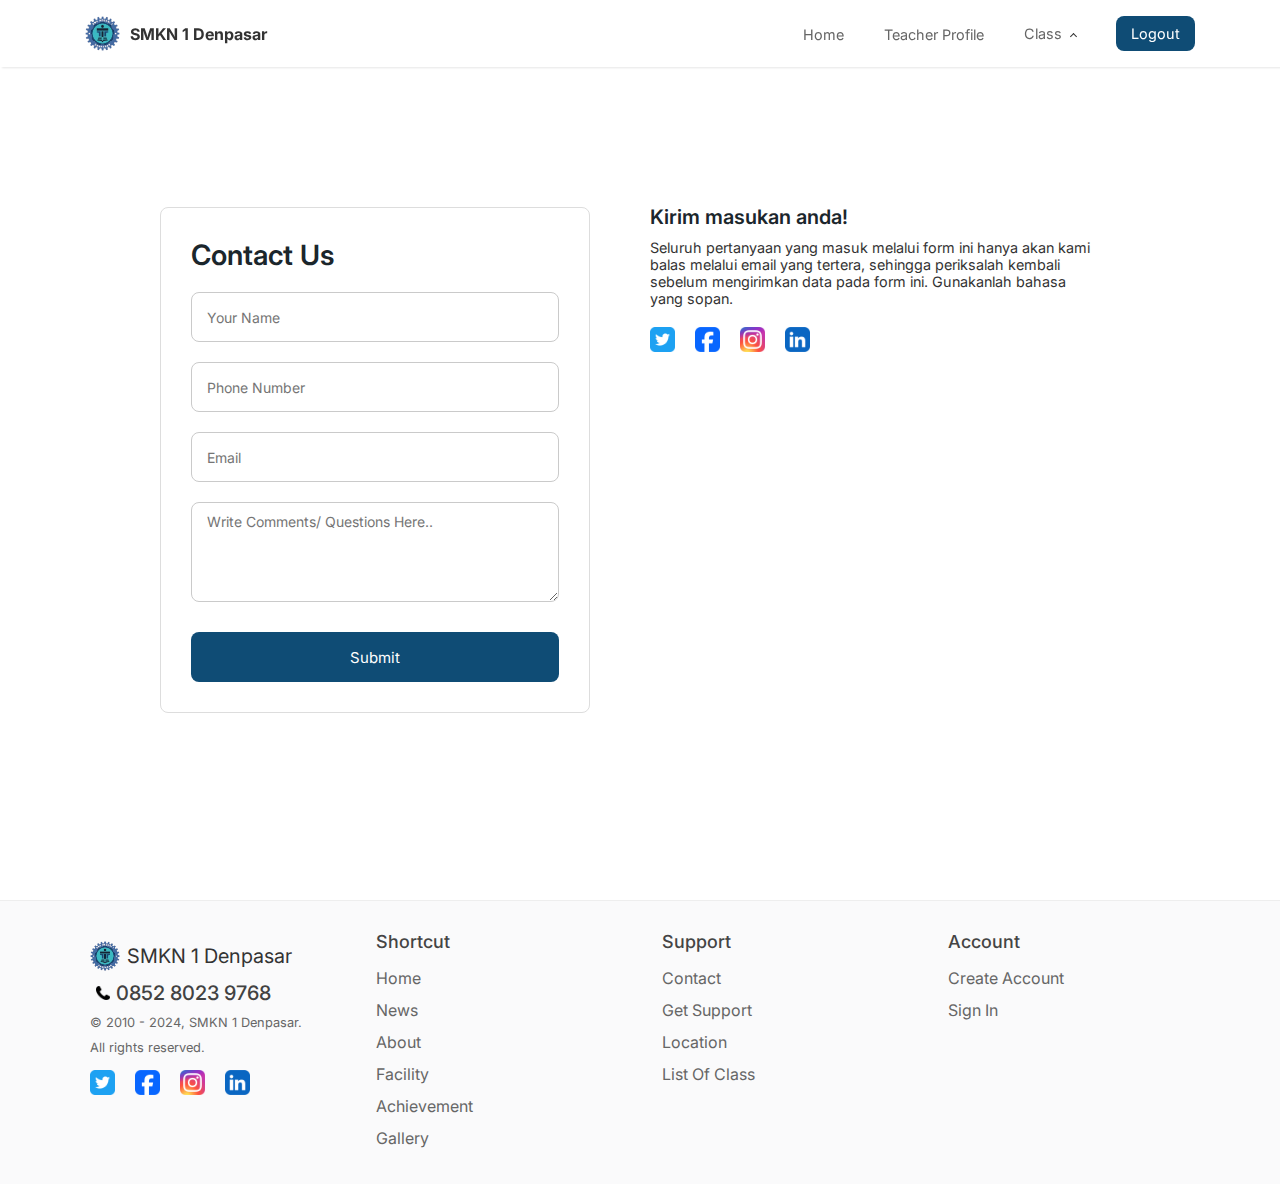
<file: contact.html>
<!DOCTYPE html>
<html lang="en">

<head>
    <meta charset="UTF-8">
    <meta name="viewport" content="width=device-width, initial-scale=1.0">
    <title>Contact</title>
    <link rel="stylesheet" href="css/navstyle.css" />
    <link rel="stylesheet" href="css/contactstyle.css" />
    <link rel="stylesheet" href="css/footerstyle.css" />
</head>

<body>
    <!-- Navbar -->
    <header class="navbar" id="navbar">
        <div class="navbar-container">
            <a href="#" class="logo">
                <img src="img/skensa_logo.png" alt="School Logo" />
                <span>SMKN 1 Denpasar</span>
            </a>
            <nav class="navbar-menu">
                <ul>
                    <li><a onclick="location.href='/index'">Home</a></li>
                    <li><a onclick="location.href='/profileguru'">Teacher Profile</a></li>
                    <li id="dropdown" class="dropdown">
                        Class <span class="arrow up"></span>
                        <div class="dropdown-content">
                            <a onclick="location.href='/classx'">X RPL</a>
                            <a onclick="location.href='/classxi'">XI RPL</a>
                            <a onclick="location.href='/classxii'">XII RPL</a>
                          </div>
                    </li>
                </ul>
                <a href="login.html" class="logout-btn">Logout</a>
            </nav>
        </div>
    </header>

    <!-- Contact -->
    <section id="contact">
        <div class="contact-section-container">
            <!-- Left side: Contact form -->
            <div class="contact-section-form">
                <div class="form-content">
                    <h1>Contact Us</h1>
                    <div class="contact-field input-field">
                        <input type="text" placeholder="Your Name" class="input">
                    </div>
                    <div class="contact-field input-field">
                        <input type="email" placeholder="Phone Number" class="input">
                    </div>
                    <div class="contact-field input-field">
                        <input type="text" placeholder="Email" class="input">
                    </div>
                    <div class="contact-field input-field">
                        <textarea placeholder="Write Comments/ Questions Here.." class="input"></textarea>
                    </div>
                    <div class="contact-form-button">
                        <button onclick="submitContactForm()">Submit</button>
                    </div>
                </div>
            </div>

            <div class="contact-info">
                <h2>Kirim masukan anda!</h2>
                <p>Seluruh pertanyaan yang masuk melalui form ini hanya akan kami balas melalui email yang tertera,
                    sehingga periksalah kembali sebelum mengirimkan data pada form ini. Gunakanlah bahasa yang sopan.
                </p>
                <div class="contact-icons">
                    <a href="#" class="icon"><img src="img/icon/twitter-icon.png" alt="Icon 1"></a>
                    <a href="#" class="icon"><img src="img/icon/facebook-icon.png" alt="Icon 2"></a>
                    <a href="#" class="icon"><img src="img/icon/ig-instagram.png" alt="Icon 3"></a>
                    <a href="#" class="icon"><img src="img/icon/linkedin-icon.png" alt="Icon 4"></a>
                </div>

                <div class="google-maps">
                    <div class="mapouter">
                        <div class="gmap_canvas">
                            <iframe width="420" height="320" id="gmap_canvas"
                                src="https://maps.google.com/maps?q=-8.637818622860385%2C+115.20730117674498&t=&z=18&ie=UTF8&iwloc=&output=embed"
                                frameborder="0" scrolling="no" marginheight="0" marginwidth="0"></iframe>
                        </div>
                    </div>
                </div>
            </div>
        </div>
    </section>



    <footer id="footer">
        <div class="footer-container">
            <div class="row between main-footer">
                <div class="columns three">
                    <div class="footer-logo">
                        <img src="img/skensa_logo.png" alt="Logo" />
                        <span>SMKN 1 Denpasar</span>
                    </div>
                    <div class="contactnumber"><img src="img/icon/telephone-icon.png" class="icon-phone"></img>0852 8023
                        9768
                    </div>
                    <p class="copyright">© 2010 - <span id="current-year">2024</span>, SMKN 1 Denpasar.</p>
                    <p class="copyright">All rights reserved.</p>
                    <ul class="social">
                        <li>
                            <a href="#"><img src="img/icon/twitter-icon.png" class="media-icon"></img></a>
                        </li>
                        <li>
                            <a href="#"><img src="img/icon/facebook-icon.png" class="media-icon"></img></a>
                        </li>
                        <li>
                            <a href="#"><img src="img/icon/ig-instagram.png" class="media-icon"></img></a>
                        </li>
                        <li>
                            <a href="#"><img src="img/icon/linkedin-icon.png" class="media-icon"></img></a>
                            </a>
                        </li>
                    </ul>
                </div>
                <div class="columns three">
                    <ul>
                        <li class="nav-head">Shortcut</li>
                        <li><a href="#home">Home</a></li>
                        <li><a href="#news">News</a></li>
                        <li><a href="#about">About</a></li>
                        <li><a href="#facility">Facility</a></li>
                        <li><a href="#achievement">Achievement</a></li>
                        <li><a href="#gallery">Gallery</a></li>
                    </ul>
                </div>
                <div class="columns three">
                    <ul>
                        <li class="nav-head">Support</li>
                        <li><a onclick="location.href='contact.html'">Contact</a></li>
                        <li>
                            <a href="#">Get Support</a>
                        </li>
                        <li><a href="#">Location</a></li>
                        <li><a href="#">List Of Class</a></li>
                    </ul>
                </div>
                <div class="columns three">
                    <ul>
                        <li class="nav-head">Account</li>
                        <li>
                            <a href="#">Create Account</a>
                        </li>
                        <li>
                            <a href="#">Sign In</a>
                        </li>
                    </ul>
                </div>
            </div>
        </div>
    </footer>

    <script src="js/navbar.js"></script>
    <script src="js/dropdown.js"></script>

</body>

</html>
</file>
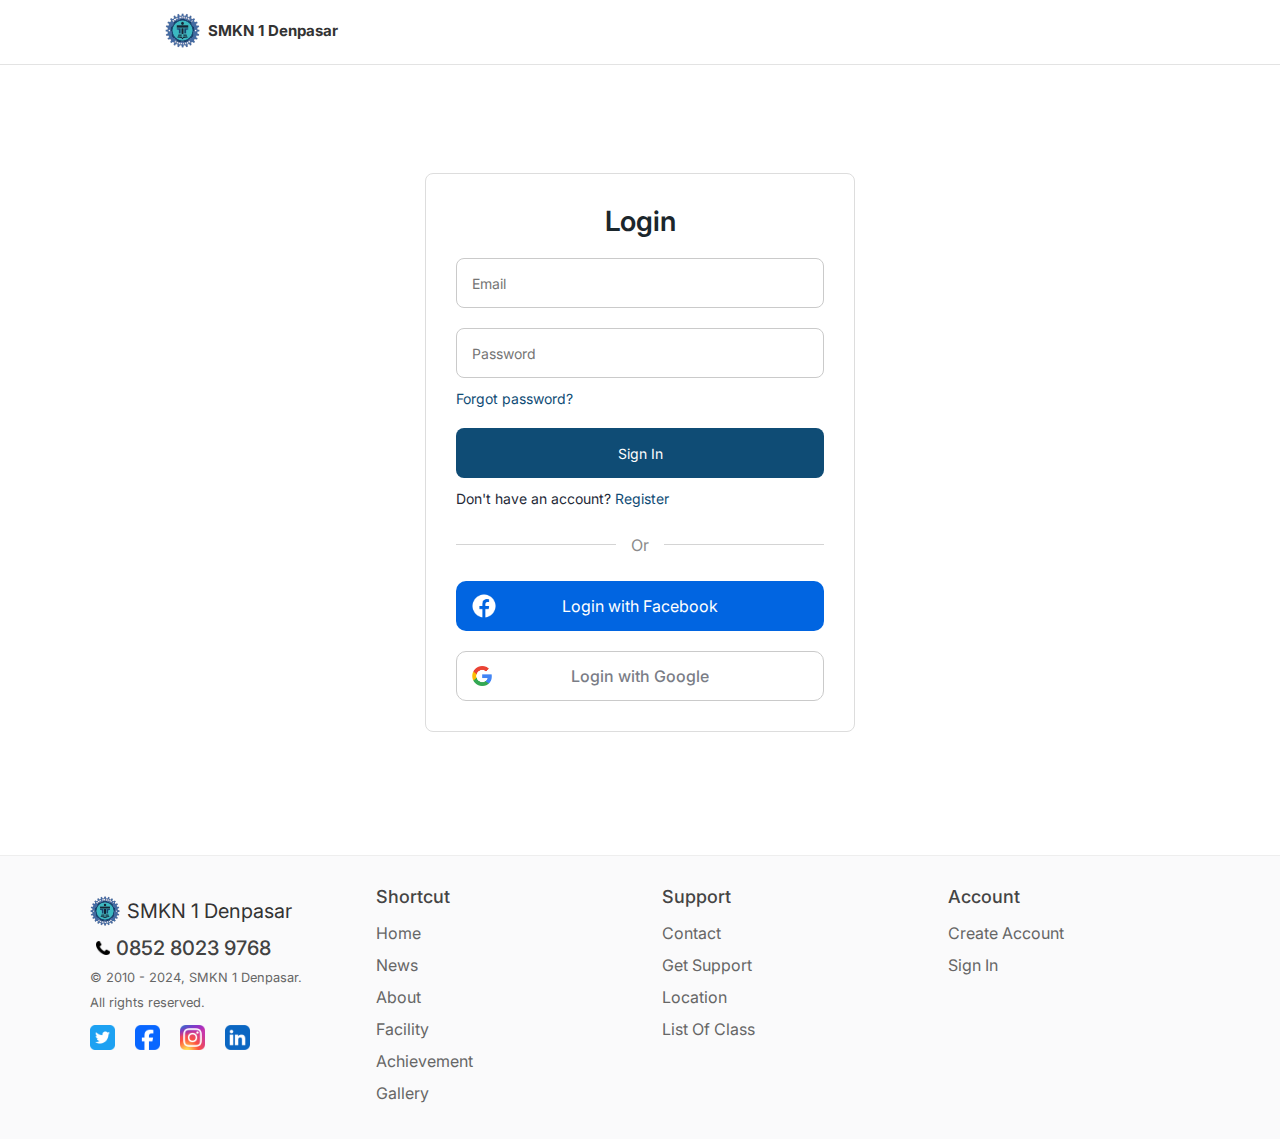
<file: login.html>
<!DOCTYPE html>
<html lang="en">

<head>
    <meta charset="UTF-8">
    <meta name="viewport" content="width=device-width, initial-scale=1.0">
    <title>Sign In</title>
    <link rel="stylesheet" href="css/signstyle.css">
    <link rel="stylesheet" href="css/footerstyle.css">
</head>

<body>

    <header class="navbar" id="navbar">
        <div class="navbar-container">
            <a href="#" class="navbar-logo">
                <img src="img/skensa_logo.png" alt="Logo" />
                <span>SMKN 1 Denpasar</span>
            </a>
        </div>
    </header>

    <div class="container forms">
        <div class="form login">
            <div class="form-content">
                <header>Login</header>
                <div class="field input-field">
                    <input type="email" placeholder="Email" class="input">
                </div>
                <div class="field input-field">
                    <input type="password" placeholder="Password" class="password">
                </div>
                <div class="form-link">
                    <a href="#" class="forgot-pass">Forgot password?</a>
                </div>
                <div class="field button-field">
                    <button onclick="location.href='/index'">Sign In</button>
                </div>
                <div class="form-link">
                    <span>Don't have an account? <a href="register.html" class="link signup-link">Register</a></span>
                </div>
            </div>
            <div class="line"></div>
            <div class="media-options">
                <a href="#" class="field facebook">
                    <img src="img/icon/facebook.png" alt="" class="facebook-img" />
                    <span>Login with Facebook</span>
                </a>
            </div>
            <div class="media-options">
                <a href="#" class="field google">
                    <img src="img/icon/google.png" alt="" class="google-img">
                    <span>Login with Google</span>
                </a>
            </div>
        </div>
    </div>

    <footer id="footer">
        <div class="footer-container">
            <div class="row between main-footer">
                <div class="columns three">
                    <div class="footer-logo">
                        <img src="img/skensa_logo.png" alt="Logo" />
                        <span>SMKN 1 Denpasar</span>
                    </div>
                    <div class="contactnumber"><img src="img/icon/telephone-icon.png" class="icon-phone"></img>0852 8023
                        9768
                    </div>
                    <p class="copyright">© 2010 - <span id="current-year">2024</span>, SMKN 1 Denpasar.</p>
                    <p class="copyright">All rights reserved.</p>
                    <ul class="social">
                        <li>
                            <a href="#"><img src="img/icon/twitter-icon.png" class="media-icon"></img></a>
                        </li>
                        <li>
                            <a href="#"><img src="img/icon/facebook-icon.png" class="media-icon"></img></a>
                        </li>
                        <li>
                            <a href="#"><img src="img/icon/ig-instagram.png" class="media-icon"></img></a>
                        </li>
                        <li>
                            <a href="#"><img src="img/icon/linkedin-icon.png" class="media-icon"></img></a>
                            </a>
                        </li>
                    </ul>
                </div>
                <div class="columns three">
                    <ul>
                        <li class="nav-head">Shortcut</li>
                        <li><a href="#home">Home</a></li>
                        <li><a href="#news">News</a></li>
                        <li><a href="#about">About</a></li>
                        <li><a href="#facility">Facility</a></li>
                        <li><a href="#achievement">Achievement</a></li>
                        <li><a href="#gallery">Gallery</a></li>
                    </ul>
                </div>
                <div class="columns three">
                    <ul>
                        <li class="nav-head">Support</li>
                        <li><a href="#">Contact</a></li>
                        <li>
                            <a href="#">Get Support</a>
                        </li>
                        <li><a href="#">Location</a></li>
                        <li><a href="#">List Of Class</a></li>
                    </ul>
                </div>
                <div class="columns three">
                    <ul>
                        <li class="nav-head">Account</li>
                        <li>
                            <a href="#">Create Account</a>
                        </li>
                        <li>
                            <a href="#">Sign In</a>
                        </li>
                    </ul>
                </div>
            </div>
        </div>
    </footer>

</body>

</html>
</file>
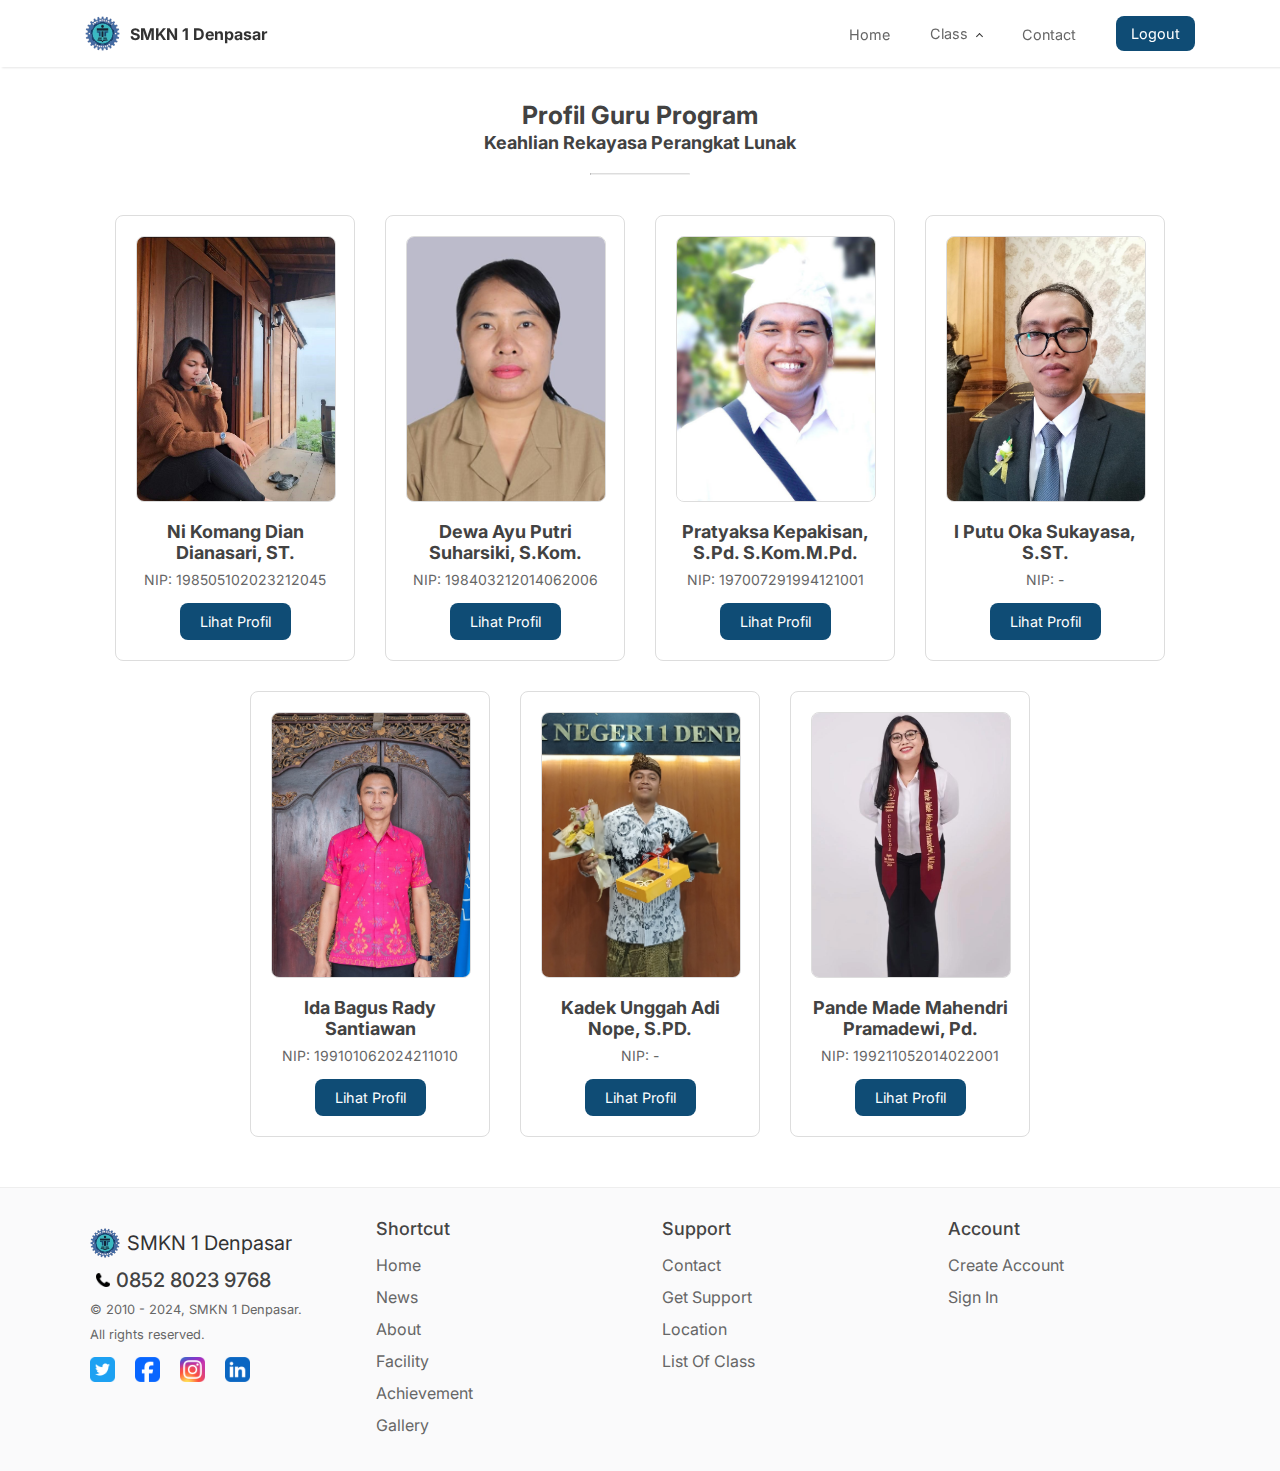
<file: profileguru.html>
<!DOCTYPE html>
<html lang="en">

<head>
    <meta charset="UTF-8">
    <meta name="viewport" content="width=device-width, initial-scale=1.0">
    <title>Profile Guru</title>
    <link rel="stylesheet" href="css/profilegurustyle.css">
    <link rel="stylesheet" href="css/navstyle.css" />
    <link rel="stylesheet" href="css/footerstyle.css" />
</head>

<body>
    <!-- Navbar -->
    <header class="navbar" id="navbar">
        <div class="navbar-container">
            <a href="#" class="logo">
                <img src="img/skensa_logo.png" alt="School Logo" />
                <span>SMKN 1 Denpasar</span>
            </a>
            <nav class="navbar-menu">
                <ul>
                    <li><a onclick="location.href='/index'">Home</a></li>
                    <li id="dropdown" class="dropdown">
                        Class <span class="arrow up"></span>
                        <div class="dropdown-content">
                            <a onclick="location.href='/classx'">X RPL</a>
                            <a onclick="location.href='/classxi'">XI RPL</a>
                            <a onclick="location.href='/classxii'">XII RPL</a>
                          </div>
                    </li>
                    <li><a onclick="location.href='/contact'">Contact</a></li>
                </ul>
                <a href="login.html" class="logout-btn">Logout</a>
            </nav>
        </div>
    </header>

    <!-- Profile -->
    <section class="teacher-profile-section">
        <h2>Profil Guru Program</h2>
        <h3>Keahlian Rekayasa Perangkat Lunak</h3>
        <hr>
        </hr>
        <div class="teacher-container">

            <div class="teacher-card">
                <img src="img/profile/bu-dian.jpg" alt="Foto Guru">
                <h3>Ni Komang Dian Dianasari, ST.</h3>
                <p>NIP: 198505102023212045</p>
                <button>Lihat Profil</button>
            </div>

            <div class="teacher-card">
                <img src="img/profile/bu-putri.jpg" alt="Foto Guru">
                <h3>Dewa Ayu Putri Suharsiki, S.Kom.</h3>
                <p>NIP: 198403212014062006</p>
                <button>Lihat Profil</button>
            </div>

            <div class="teacher-card">
                <img src="img/profile/pak-pras.jpg" alt="Foto Guru">
                <h3>Pratyaksa Kepakisan, S.Pd. S.Kom.M.Pd.</h3>
                <p>NIP: 197007291994121001</p>
                <button>Lihat Profil</button>
            </div>

            <div class="teacher-card">
                <img src="img/profile/pak-oka.jpg" alt="Foto Guru">
                <h3>I Putu Oka Sukayasa, S.ST.</h3>
                <p>NIP: -</p>
                <button>Lihat Profil</button>
            </div>

            <div class="teacher-card">
                <img src="img/profile/pak-redy.jpg" alt="Foto Guru">
                <h3>Ida Bagus Rady Santiawan</h3>
                <p>NIP: 199101062024211010</p>
                <button>Lihat Profil</button>
            </div>

            <div class="teacher-card">
                <img src="img/profile/pak-unggah.jpg" alt="Foto Guru">
                <h3>Kadek Unggah Adi Nope, S.PD.</h3>
                <p>NIP: -</p>
                <button>Lihat Profil</button>
            </div>

            <div class="teacher-card">
                <img src="img/profile/bu-mahendri.jpg" alt="Foto Guru">
                <h3>Pande Made Mahendri Pramadewi, Pd.</h3>
                <p>NIP: 199211052014022001</p>
                <button>Lihat Profil</button>
            </div>
        </div>
    </section>

    <footer id="footer">
        <div class="footer-container">
            <div class="row between main-footer">
                <div class="columns three">
                    <div class="footer-logo">
                        <img src="img/skensa_logo.png" alt="Logo" />
                        <span>SMKN 1 Denpasar</span>
                    </div>
                    <div class="contactnumber"><img src="img/icon/telephone-icon.png" class="icon-phone"></img>0852 8023
                        9768
                    </div>
                    <p class="copyright">© 2010 - <span id="current-year">2024</span>, SMKN 1 Denpasar.</p>
                    <p class="copyright">All rights reserved.</p>
                    <ul class="social">
                        <li>
                            <a href="#"><img src="img/icon/twitter-icon.png" class="media-icon"></img></a>
                        </li>
                        <li>
                            <a href="#"><img src="img/icon/facebook-icon.png" class="media-icon"></img></a>
                        </li>
                        <li>
                            <a href="#"><img src="img/icon/ig-instagram.png" class="media-icon"></img></a>
                        </li>
                        <li>
                            <a href="#"><img src="img/icon/linkedin-icon.png" class="media-icon"></img></a>
                            </a>
                        </li>
                    </ul>
                </div>
                <div class="columns three">
                    <ul>
                        <li class="nav-head">Shortcut</li>
                        <li><a href="#home">Home</a></li>
                        <li><a href="#news">News</a></li>
                        <li><a href="#about">About</a></li>
                        <li><a href="#facility">Facility</a></li>
                        <li><a href="#achievement">Achievement</a></li>
                        <li><a href="#gallery">Gallery</a></li>
                    </ul>
                </div>
                <div class="columns three">
                    <ul>
                        <li class="nav-head">Support</li>
                        <li><a onclick="location.href='contact.html'">Contact</a></li>
                        <li>
                            <a href="#">Get Support</a>
                        </li>
                        <li><a href="#">Location</a></li>
                        <li><a href="#">List Of Class</a></li>
                    </ul>
                </div>
                <div class="columns three">
                    <ul>
                        <li class="nav-head">Account</li>
                        <li>
                            <a href="#">Create Account</a>
                        </li>
                        <li>
                            <a href="#">Sign In</a>
                        </li>
                    </ul>
                </div>
            </div>
        </div>
    </footer>

    <script src="js/navbar.js"></script>
    <script src="js/dropdown.js"></script>
    <script src="js/profileguru.js"></script>

</body>

</html>
</file>
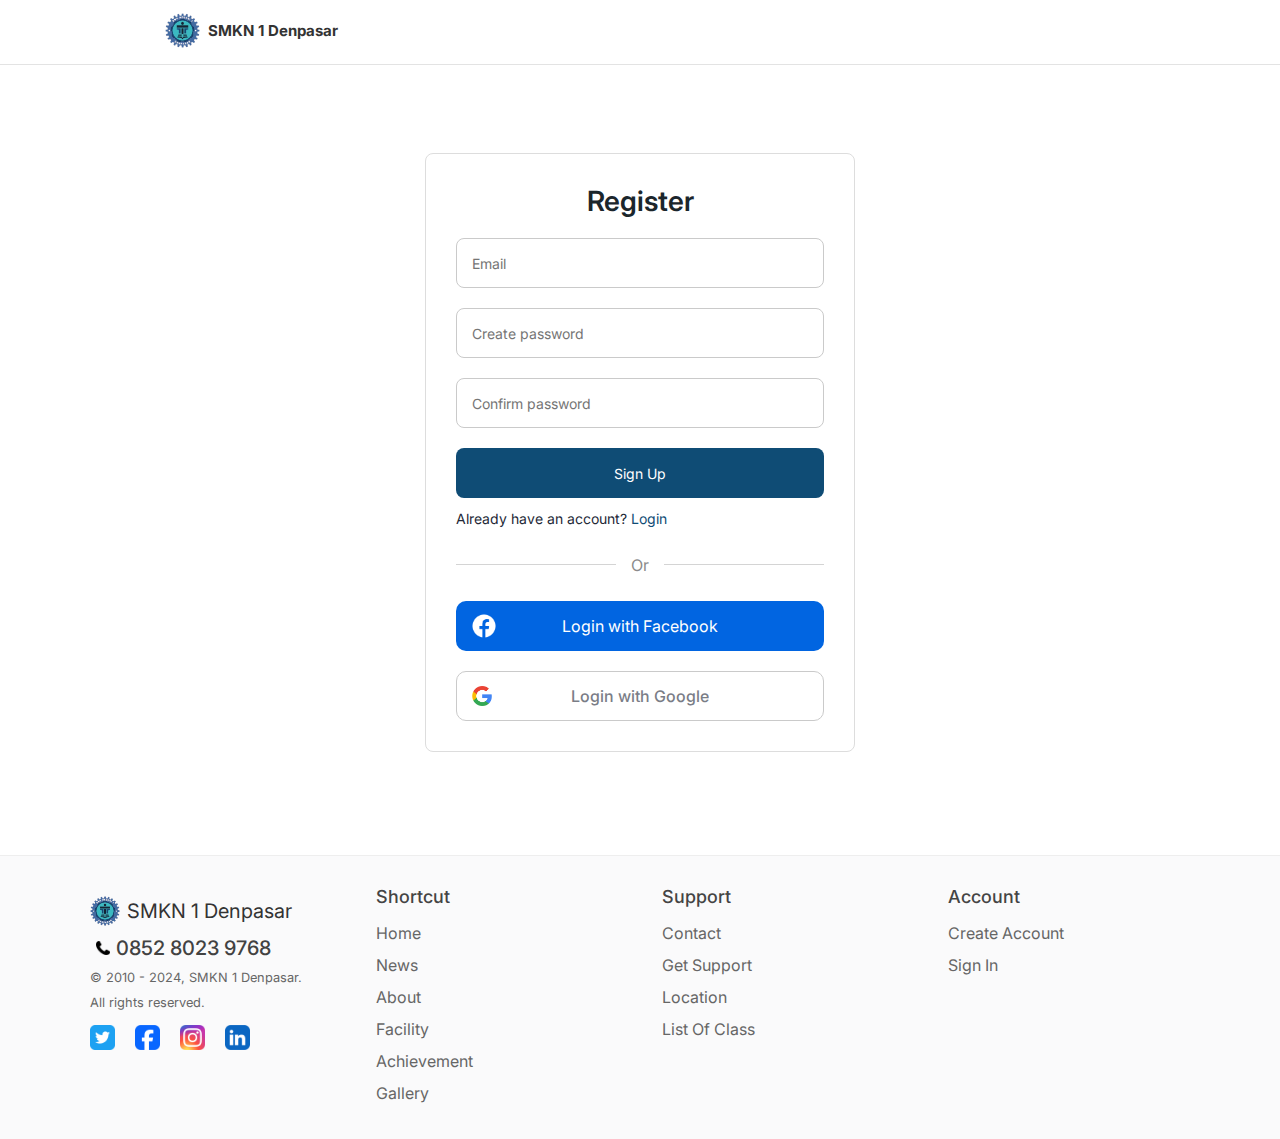
<file: register.html>
<!DOCTYPE html>
<html lang="en">

<head>
    <meta charset="UTF-8" />
    <meta name="viewport" content="width=device-width, initial-scale=1.0" />
    <title>Sign Up</title>
    <link rel="stylesheet" href="css/signstyle.css" />
    <link rel="stylesheet" href="css/footerstyle.css" />
</head>

<body>
    <header class="navbar" id="navbar">
        <div class="navbar-container">
            <a href="#" class="navbar-logo">
                <img src="img/skensa_logo.png" alt="Logo" />
                <span>SMKN 1 Denpasar</span>
            </a>
        </div>
    </header>

    <div class="container forms">
        <div class="form login">
            <div class="form-content">
                <header>Register</header>
                <div class="field input-field">
                    <input type="email" placeholder="Email" class="input" />
                </div>

                <div class="field input-field">
                    <input type="password" placeholder="Create password" class="password" />
                </div>

                <div class="field input-field">
                    <input type="password" placeholder="Confirm password" class="password" />
                </div>

                <div class="field button-field">
                    <button onclick="location.href='/login'">Sign Up</button>
                </div>

                <div class="form-link">
                    <span>Already have an account?
                        <a href="login.html" class="link login-link">Login</a></span>
                </div>
            </div>

            <div class="line"></div>

            <div class="media-options">
                <a href="#" class="field facebook">
                    <img src="img/icon/facebook.png" alt="" class="facebook-img" />
                    <span>Login with Facebook</span>
                </a>
            </div>

            <div class="media-options">
                <a href="#" class="field google">
                    <img src="img/icon/google.png" alt="" class="google-img" />
                    <span>Login with Google</span>
                </a>
            </div>
        </div>
    </div>

    <footer id="footer">
        <div class="footer-container">
            <div class="row between main-footer">
                <div class="columns three">
                    <div class="footer-logo">
                        <img src="img/skensa_logo.png" alt="Logo" />
                        <span>SMKN 1 Denpasar</span>
                    </div>
                    <div class="contactnumber"><img src="img/icon/telephone-icon.png" class="icon-phone"></img>0852 8023
                        9768
                    </div>
                    <p class="copyright">© 2010 - <span id="current-year">2024</span>, SMKN 1 Denpasar.</p>
                    <p class="copyright">All rights reserved.</p>
                    <ul class="social">
                        <li>
                            <a href="#"><img src="img/icon/twitter-icon.png" class="media-icon"></img></a>
                        </li>
                        <li>
                            <a href="#"><img src="img/icon/facebook-icon.png" class="media-icon"></img></a>
                        </li>
                        <li>
                            <a href="#"><img src="img/icon/ig-instagram.png" class="media-icon"></img></a>
                        </li>
                        <li>
                            <a href="#"><img src="img/icon/linkedin-icon.png" class="media-icon"></img></a>
                            </a>
                        </li>
                    </ul>
                </div>
                <div class="columns three">
                    <ul>
                        <li class="nav-head">Shortcut</li>
                        <li><a href="#home">Home</a></li>
                        <li><a href="#news">News</a></li>
                        <li><a href="#about">About</a></li>
                        <li><a href="#facility">Facility</a></li>
                        <li><a href="#achievement">Achievement</a></li>
                        <li><a href="#gallery">Gallery</a></li>
                    </ul>
                </div>
                <div class="columns three">
                    <ul>
                        <li class="nav-head">Support</li>
                        <li><a href="#">Contact</a></li>
                        <li>
                            <a href="#">Get Support</a>
                        </li>
                        <li><a href="#">Location</a></li>
                        <li><a href="#">List Of Class</a></li>
                    </ul>
                </div>
                <div class="columns three">
                    <ul>
                        <li class="nav-head">Account</li>
                        <li>
                            <a href="#">Create Account</a>
                        </li>
                        <li>
                            <a href="#">Sign In</a>
                        </li>
                    </ul>
                </div>
            </div>
        </div>
    </footer>

</body>

</html>
</file>
<file: css/navstyle.css>
.navbar {
  position: fixed;
  top: 0;
  width: 100%;
  z-index: 1000;
  background-color: #fff;
  transition: top 0.3s;
  box-shadow: 2px 1px 2px rgba(0, 0, 0, 0.1);
  box-sizing: border-box;
}

.navbar-container {
  display: flex;
  align-items: center;
  justify-content: space-between;
  max-width: 1150px;
  margin: 0 auto;
  padding: 5px 20px;
}

.logo {
  display: flex;
  align-items: center;
  text-decoration: none;
  color: #333;
}

.logo img {
  height: 35px;
  margin-right: 10px;
}

.logo span {
  font-size: 16px;
  font-weight: bold;
}

.navbar-menu {
  display: flex;
  align-items: center;
}

.navbar-menu ul {
  list-style: none;
  display: flex;
  align-items: center;
}

.navbar-menu ul li {
  position: relative;
}

.navbar-menu ul li a,
.dropdown {
  text-decoration: none;
  color: #666;
  font-size: 14.4px;
  padding: 20px;
  transition: color 0.3s;
  position: relative;
  cursor: pointer;
}

.navbar-menu ul li a:hover,
.dropdown:hover {
  color: #0073e6;
}

.dropdown-content {
  display: none;
  position: absolute;
  top: 100%;
  left: 0;
  background-color: #fff;
  box-shadow: 0 4px 8px rgba(0, 0, 0, 0.2);
  min-width: 120px;
  z-index: 1000;
  border-radius: 8px;
}

.dropdown-content a {
  color: #333;
  padding: 10px;
  display: block;
  text-decoration: none;
}

.dropdown-content a:hover {
  background-color: #f4f4f4;
}

.arrow {
  border: solid #333;
  border-width: 0 1px 1px 0;
  display: inline-block;
  align-items: center;
  padding: 2px;
  margin-left: 5px;
  transition: transform 0.1s;
}

.up {
  transform: rotate(-135deg);
}

.down {
  transform: rotate(45deg);
}

.logout-btn {
  margin-left: 20px;
  background-color: #0f4c75;
  color: #fff;
  padding: 9px 15px;
  text-decoration: none;
  border-radius: 8px;
  font-size: 0.9em;
  transition: background-color 0.3s;
}

.logout-btn:hover {
  background-color: #005bb5;
}
</file>
<file: css/footerstyle.css>
footer {
  background-color: #fafafb;
  padding: 30px 0;
  border-top: 1px solid #eee;
  display: block;
}

.footer-container {
  position: relative;
  width: 1100px;
  max-width: 100%;
  margin: 0 auto;
  box-sizing: border-box;
}

.between {
  justify-content: space-between;
}

.row {
  box-sizing: border-box;
  display: flex;
  flex: 0 1 auto;
  flex-flow: row wrap;
}

.three {
  flex-basis: 22%;
  width: 22%;
}

.columns,
.column {
  box-sizing: border-box;
  flex: 0 1 auto;
}

footer .footer-logo {
  font-size: 20px;
  display: flex;
  align-items: center;
  text-decoration: none;
  color: #333;
  padding: 10px 0;
}

footer .contactnumber {
  font-size: 1.25rem;
  color: #424242;
  margin-bottom: 10px;
  font-weight: 500;
}

footer .footer-logo img {
  height: 30px;
  margin-right: 7px;
  max-height: 30px;
  width: auto;
}

footer .copyright {
  color: #666;
  margin: 10px auto;
  font-size: .8rem;
}

footer .social {
  padding: 0;
  margin-top: 15px;
  gap: 20px;
  display: flex;
}

footer ul {
  list-style-type: none;
  margin: 0;
  padding: 0;
}

footer .main-footer .nav-head {
  color: #444444;
  font-size: 1.125rem;
  font-weight: 500;
  margin-bottom: 10px;
}

footer .main-footer li a {
  color: #666;
  line-height: 2;
}

footer a {
  text-decoration: none;
  color: #387ed1;
  background-color: transparent;
}

footer a:hover {
  color: #387ed1;
}

.icon-phone {
  width: 14px;
  margin-right: 6px;
  margin-left: 6px;
}

.media-icon {
  width: 25px;
}
</file>
<file: css/classprofile.css>
@import url("https://fonts.googleapis.com/css?family=Inter");

* {
    font-family: "Inter", serif;
    margin: 0;
    padding: 0;
    box-sizing: border-box;
}

.profile-header {
    margin-top: 100px;
    text-align: center;
}

.profile-header h1 {
    font-size: 25px;
    margin-bottom: 2px;
    color: #424242;
}

.profile-header h3 {
  font-size: 18px;
  margin-bottom: 20px;
  color: #424242;
}

hr {
    width: 100px;
    margin: 10px auto 40px;
    border-top: 1px solid #ddd;
  }

.data-container {
    margin-top: 20px;
    margin-bottom: 150px;
    display: flex;
    flex-wrap: wrap;
    justify-content: center;
    gap: 100px;
}

.data-container h2 {
    font-size: 20px;
    margin-top: 15px;
}

.data-box {
    width: 240px;
    padding: 20px;
    text-align: center;
    transition: transform 0.3s, box-shadow 0.3s;
    background: #fff;
    border: 1px solid #ddd;
    border-radius: 8px;
    cursor: pointer;
}

.data-box img {
    max-width: 200px;
    height: auto;
    border-radius: 20px;
}

.data-box:hover {
    transform: translateY(-5px);
    box-shadow: 0 8px 10px rgba(0, 0, 0, 0.2);
}

.hidden-table {
    display: none;
}
</file>
<file: css/contactstyle.css>
@import url("https://fonts.googleapis.com/css?family=Inter");

* {
  font-family: "Inter", serif;
  margin: 0;
  padding: 0;
  box-sizing: border-box;
}

.contact-section-container {
  height: 100vh;
  width: 100%;
  display: flex;
  justify-content: center;
  align-items: center;
  background-color: #ffffff;
  column-gap: 30px;
}

.contact-section-form {
  margin-top: 20px;
  position: relative;
  max-width: 430px;
  width: 100%;
  padding: 30px;
  background: #fff;
  border: 1px solid #ddd;
  border-radius: 8px;
}

.form-content h1 {
  font-size: 28px;
  font-weight: 600;
  color: #1b262c;
  text-align: left;
}

.contact-field {
  position: relative;
  height: 50px;
  width: 100%;
  margin-top: 20px;
  border-radius: 10px;
}

.contact-field input,
.contact-field textarea {
  height: 100%;
  width: 100%;
  border: none;
  font-size: 14px;
  font-weight: 400;
  border-radius: 8px;
}

.contact-field input,
.contact-field textarea {
  outline: none;
  padding: 10px 15px;
  border: 1px solid #cacaca;
}

.contact-field input:focus,
.contact-field textarea:focus {
  border-bottom-width: 2px;
}

.contact-form-button button {
  margin-top: 80px;
  height: 50px;
  width: 100%;
  border: none;
  font-size: 15px;
  font-weight: 400;
  border-radius: 8px;
}

.contact-form-button button {
  color: #fff;
  background-color: #0f4c75;
  transition: all 0.3s ease;
  cursor: pointer;
}

.contact-form-button button:hover {
  background-color: #bbe1fa;
}

.contact-field textarea {
  resize: vertical;
  min-height: 100px;
}

.contact-info {
  max-width: 500px;
  width: 100%;
  padding: 30px;
}

.contact-info h2 {
  font-size: 20px;
  font-weight: 600;
  color: #1b262c;
  text-align: left;
}

.contact-info p {
  font-size: 14.4px;
  font-weight: 400;
  color: #333;
  margin-top: 10px;
}

.contact-icons {
  display: flex;
  justify-content: left;
  gap: 20px;
  margin-top: 20px;
}

.contact-icons .icon img {
  width: 25px;
}

.google-maps {
  margin-top: 20px;
  width: 100%;
  text-align: left;
}

.mapouter {
  position: relative;
  text-align: right;
  height: 320px;
  width: 100%;
  max-width: 420px;
}

.gmap_canvas {
  overflow: hidden;
  background: none !important;
  height: 100%;
  width: 100%;
}

@media screen and (max-width: 768px) {
  .mapouter {
    width: 100%;
    max-width: 100%;
  }
}

@media screen and (max-width: 400px) {
  .mapouter {
    height: 250px;
  }
}
</file>
<file: css/signstyle.css>
@import url("https://fonts.googleapis.com/css?family=Inter");

* {
  font-family: "Inter", serif;
  margin: 0;
  padding: 0;
  box-sizing: border-box;
}

.navbar {
  top: 0;
  width: 100%;
  z-index: 10;
  position: absolute;
  background-color: #fff;
  box-sizing: border-box;
  height: 65px;
  border-bottom: 1px solid #e3e3e3;
}

.navbar-container {
  display: flex;
  align-items: center;
  justify-content: space-between;
  max-width: 950px;
  margin: 0 auto;
}

.navbar-logo {
  cursor: pointer;
  max-height: 20px;
  vertical-align: middle;
  position: relative;
  top: 20px;
  align-items: center;
  text-decoration: none;
  color: #333;
}

.navbar-logo img {
  height: 35px;
  margin-right: 8px;
}

.navbar-logo span {
  font-size: 15px;
  font-weight: bold;
}

.navbar-logo {
  display: flex;
  align-items: center;
  text-decoration: none;
  color: #333;
}

.logo img {
  height: 30px;
  margin-right: 10px;
}

.logo span {
  font-size: 14.4px;
  font-weight: bold;
}

.container {
  height: 95vh;
  width: 100%;
  display: flex;
  align-items: center;
  justify-content: center;
  background-color: #ffffff;
  column-gap: 30px;
}

.form {
  margin-top: 50px;
  position: absolute;
  max-width: 430px;
  width: 100%;
  padding: 30px;
  background: #fff;
  border: 1px solid #ddd;
  border-radius: 8px;
}

.form.signup {
  opacity: 0;
  pointer-events: none;
}

.forms.show-signup .form.signup {
  opacity: 1;
  pointer-events: auto;
}

.forms.show-signup .form.login {
  opacity: 0;
  pointer-events: none;
}

header {
  font-size: 28px;
  font-weight: 600;
  color: #1b262c;
  text-align: center;
}

.form .field {
  position: relative;
  height: 50px;
  width: 100%;
  margin-top: 20px;
  border-radius: 10px;
}

.field input,
.field button {
  height: 100%;
  width: 100%;
  border: none;
  font-size: 14px;
  font-weight: 400;
  border-radius: 8px;
}

.field input {
  outline: none;
  padding: 0 15px;
  border: 1px solid#CACACA;
}

.field input:focus {
  border-bottom-width: 2px;
}

.field button {
  color: #fff;
  background-color: #0f4c75;
  transition: all 0.3s ease;
  cursor: pointer;
}

.field button:hover {
  background-color: #bbe1fa;
}

.form-link {
  margin-top: 10px;
}

.form-link span,
.form-link a {
  font-size: 14px;
  font-weight: 400;
  color: #232836;
}

.form a {
  color: #0f4c75;
  text-decoration: none;
}

.form-content a:hover {
  text-decoration: underline;
}

.line {
  position: relative;
  height: 1px;
  width: 100%;
  margin: 36px 0;
  background-color: #d4d4d4;
}

.line::before {
  content: "Or";
  position: absolute;
  top: 50%;
  left: 50%;
  transform: translate(-50%, -50%);
  background-color: #fff;
  color: #8b8b8b;
  padding: 0 15px;
}

.media-options a {
  display: flex;
  align-items: center;
  justify-content: center;
}

a.facebook {
  color: #fff;
  background-color: #0165e1;
}

img.facebook-img,
img.google-img {
  position: absolute;
  top: 50%;
  left: 15px;
  transform: translateY(-50%);
}

img.google-img {
  height: 20px;
  width: 20px;
  object-fit: cover;
}

img.facebook-img {
  height: 26px;
  width: 26px;
  object-fit: cover;
}

a.google {
  border: 1px solid #cacaca;
}

a.google span {
  font-weight: 500;
  opacity: 0.6;
  color: #232836;
}

@media screen and (max-width: 400px) {
  .form {
    padding: 20px 10px;
  }
}
</file>
<file: css/profilegurustyle.css>
@import url("https://fonts.googleapis.com/css?family=Inter");

* {
  font-family: "Inter", serif;
  margin: 0;
  padding: 0;
  box-sizing: border-box;
}

.teacher-profile-section {
  margin-top: 50px;
  padding: 50px;
  background-color: #ffffff;
  text-align: center;
}

.teacher-profile-section h2 {
  font-size: 25px;
  margin-bottom: 2px;
  color: #424242;
}

.teacher-profile-section h3 {
  font-size: 18px;
  margin-bottom: 20px;
  color: #424242;
}

.teacher-container {
  display: flex;
  flex-wrap: wrap;
  justify-content: center;
  gap: 30px;
}

.teacher-card {
  width: 240px;
  padding: 20px;
  text-align: center;
  transition: transform 0.3s, box-shadow 0.3s;
  background: #fff;
  border: 1px solid #ddd;
  border-radius: 8px;
}

.teacher-card:hover {
  transform: translateY(-5px);
  box-shadow: 0 8px 10px rgba(0, 0, 0, 0.2);
}

.teacher-card img {
  width: 200px;
  border-radius: 8px;
  margin-bottom: 15px;
  border: 1px solid #ddd;
}

.teacher-card h3 {
  font-size: 18px;
  color: #424242;
  margin-bottom: 8px;
}

.teacher-card p {
  font-size: 14px;
  color: #666666;
  margin-bottom: 15px;
}

.teacher-card button {
  padding: 10px 20px;
  font-size: 14.4px;
  color: #fff;
  background-color: #0f4c75;
  border: none;
  border-radius: 8px;
  cursor: pointer;
  transition: background-color 0.3s;
}

.teacher-card button:hover {
  background-color: #0056b3;
}

hr {
  width: 100px;
  margin: 10px auto 40px;
  border-top: 1px solid #ddd;
}

@media (max-width: 700px) {
  .teacher-card {
    width: 100%;
    max-width: 320px;
  }
}
</file>
